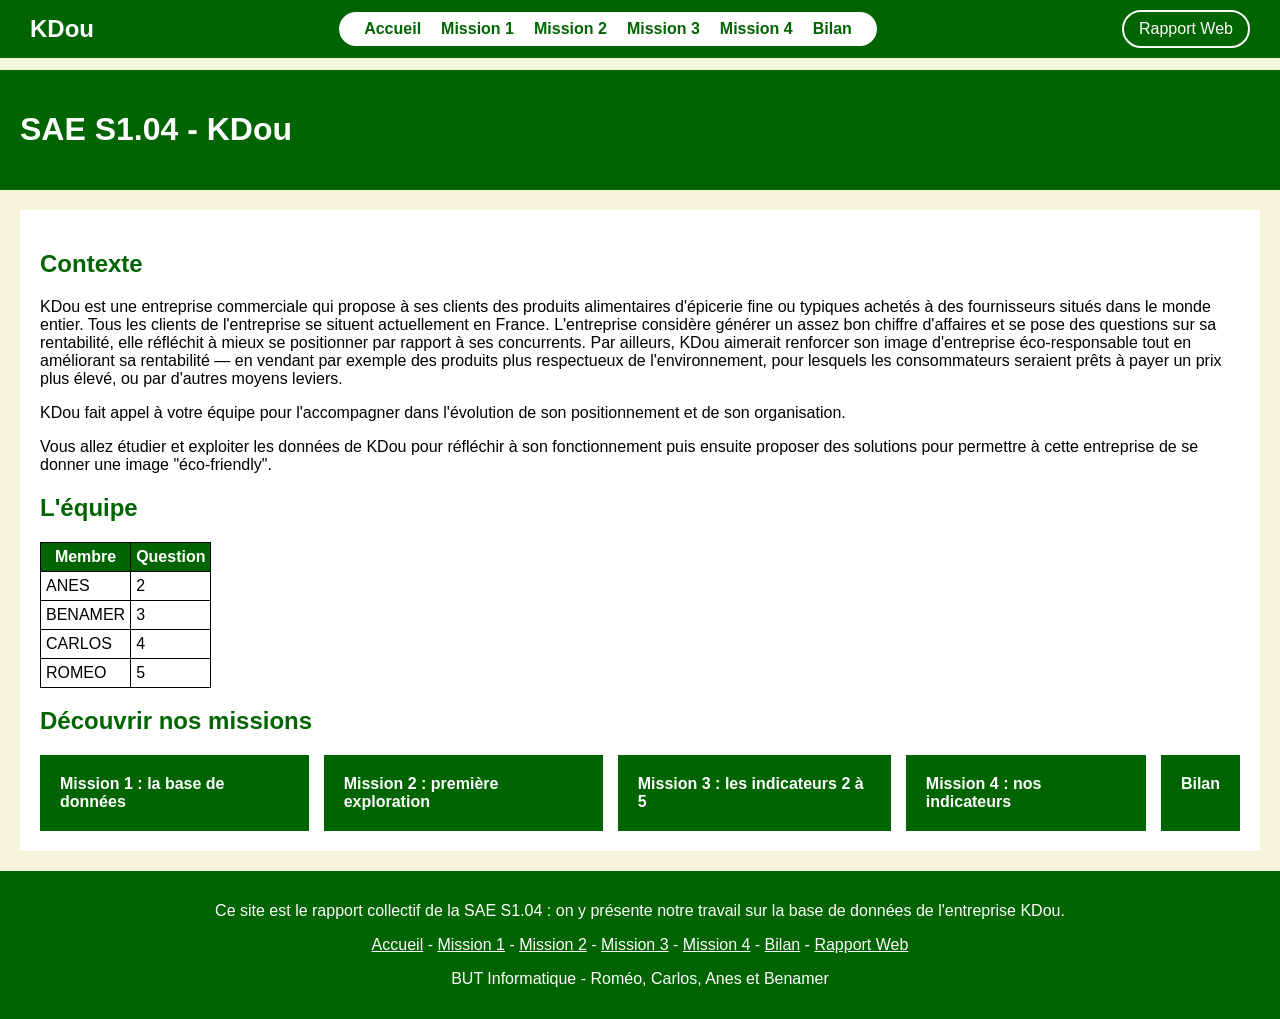
<file: index.html>
<!DOCTYPE html>
<html lang="fr">
<head>
    <meta charset="UTF-8">
    <title>Accueil - KDou</title>
    <link rel="stylesheet" href="css/SAE.css">
</head>
<body>

<!-- a copier sur toutes les pages -->
<header>
    <h1>SAE S1.04 - KDou</h1>
</header>

<!-- a copier sur toutes les pages -->
<nav>
    <p class="logo">KDou</p>
    <ul>
        <li><a href="index.html">Accueil</a></li>
        <li><a href="base.html">Mission 1</a></li>
        <li><a href="exploration.html">Mission 2</a></li>
        <li><a href="indicateurs.html">Mission 3</a></li>
        <li><a href="personnels.html">Mission 4</a></li>
        <li><a href="conclusion.html">Bilan</a></li>
    </ul>
    <a class="bouton-rapport" href="rapport.html">Rapport Web</a>
</nav>

<!-- chacun change que cette partie -->
<main>
    <h2>Contexte</h2>
    <p>KDou est une entreprise commerciale qui propose à ses clients des produits alimentaires d'épicerie fine ou typiques achetés à des fournisseurs situés dans le monde entier. Tous les clients de l'entreprise se situent actuellement en France. L'entreprise considère générer un assez bon chiffre d'affaires et se pose des questions sur sa rentabilité, elle réfléchit à mieux se positionner par rapport à ses concurrents. Par ailleurs, KDou aimerait renforcer son image d'entreprise éco-responsable tout en améliorant sa rentabilité — en vendant par exemple des produits plus respectueux de l'environnement, pour lesquels les consommateurs seraient prêts à payer un prix plus élevé, ou par d'autres moyens leviers.</p>
    <p>KDou fait appel à votre équipe pour l'accompagner dans l'évolution de son positionnement et de son organisation.</p>
    <p>Vous allez étudier et exploiter les données de KDou pour réfléchir à son fonctionnement puis ensuite proposer des solutions pour permettre à cette entreprise de se donner une image "éco-friendly".</p>

    <h2>L'équipe</h2>
    <table>
        <tr>
            <th>Membre</th>
            <th>Question</th>
        </tr>
        <tr>
            <td>ANES</td>
            <td>2</td>
        </tr>
        <tr>
            <td>BENAMER</td>
            <td>3</td>
        </tr>
        <tr>
            <td>CARLOS</td>
            <td>4</td>
        </tr>
        <tr>
            <td>ROMEO</td>
            <td>5</td>
        </tr>
    </table>

    <h2>Découvrir nos missions</h2>
    <!-- chaque bloc est un lien vers une page -->
    <div class="parties">
        <a class="bloc" href="base.html">Mission 1 : la base de données</a>
        <a class="bloc" href="exploration.html">Mission 2 : première exploration</a>
        <a class="bloc" href="indicateurs.html">Mission 3 : les indicateurs 2 à 5</a>
        <a class="bloc" href="personnels.html">Mission 4 : nos indicateurs</a>
        <a class="bloc" href="conclusion.html">Bilan</a>
    </div>
</main>

<!-- a copier sur toutes les pages -->
<footer>
    <p>Ce site est le rapport collectif de la SAE S1.04 : on y présente notre travail sur la base de données de l'entreprise KDou.</p>
    <p>
        <a href="index.html">Accueil</a> -
        <a href="base.html">Mission 1</a> -
        <a href="exploration.html">Mission 2</a> -
        <a href="indicateurs.html">Mission 3</a> -
        <a href="personnels.html">Mission 4</a> -
        <a href="conclusion.html">Bilan</a> -
        <a href="rapport.html">Rapport Web</a>
    </p>
    <p>BUT Informatique - Roméo, Carlos, Anes et Benamer</p>
</footer>

</body>
</html>
</file>
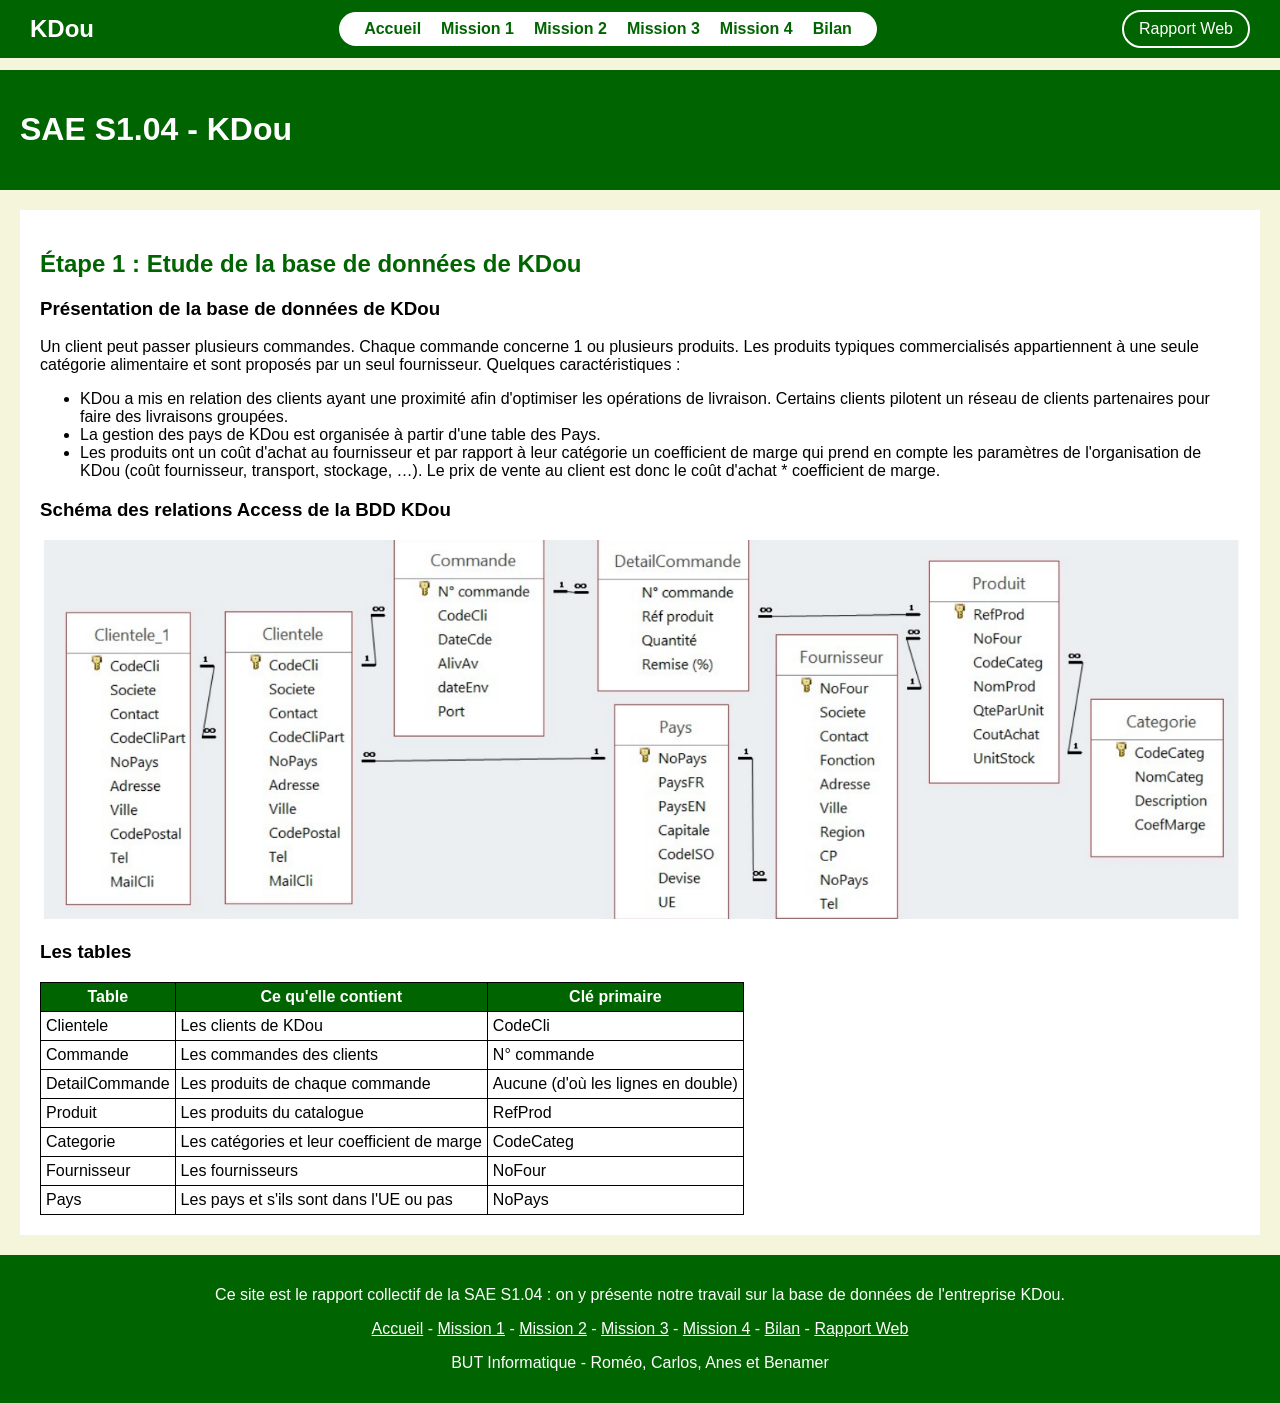
<file: base.html>
<!DOCTYPE html>
<html lang="fr">
<head>
    <meta charset="UTF-8">
    <title>La base - KDou</title>
    <link rel="stylesheet" href="css/SAE.css">
</head>
<body>

<!-- a copier sur toutes les pages -->
<header>
    <h1>SAE S1.04 - KDou</h1>
</header>

<!-- a copier sur toutes les pages -->

<nav>
    <p class="logo">KDou</p>
    <ul>
        <li><a href="index.html">Accueil</a></li>
        <li><a href="base.html">Mission 1</a></li>
        <li><a href="exploration.html">Mission 2</a></li>
        <li><a href="indicateurs.html">Mission 3</a></li>
        <li><a href="personnels.html">Mission 4</a></li>
        <li><a href="conclusion.html">Bilan</a></li>
    </ul>
    <a class="bouton-rapport" href="rapport.html">Rapport Web</a>
</nav>

<!-- chacun change que cette partie -->
<main>
    <h2>Étape 1 : Etude de la base de données de KDou</h2>

    <h3>Présentation de la base de données de KDou</h3>
    <p>Un client peut passer plusieurs commandes. Chaque commande concerne 1 ou plusieurs produits. Les produits typiques commercialisés appartiennent à une seule catégorie alimentaire et sont proposés par un seul fournisseur. Quelques caractéristiques :</p>
    <ul>
        <li>KDou a mis en relation des clients ayant une proximité afin d'optimiser les opérations de livraison. Certains clients pilotent un réseau de clients partenaires pour faire des livraisons groupées.</li>
        <li>La gestion des pays de KDou est organisée à partir d'une table des Pays.</li>
        <li>Les produits ont un coût d'achat au fournisseur et par rapport à leur catégorie un coefficient de marge qui prend en compte les paramètres de l'organisation de KDou (coût fournisseur, transport, stockage, …). Le prix de vente au client est donc le coût d'achat * coefficient de marge.</li>
    </ul>

    <h3>Schéma des relations Access de la BDD KDou</h3>
    <img src="images/schema.png" alt="Schéma des relations Access de la BDD KDou">

    <h3>Les tables</h3>
    <table>
        <tr>
            <th>Table</th>
            <th>Ce qu'elle contient</th>
            <th>Clé primaire</th>
        </tr>
        <tr>
            <td>Clientele</td>
            <td>Les clients de KDou</td>
            <td>CodeCli</td>
        </tr>
        <tr>
            <td>Commande</td>
            <td>Les commandes des clients</td>
            <td>N° commande</td>
        </tr>
        <tr>
            <td>DetailCommande</td>
            <td>Les produits de chaque commande</td>
            <td>Aucune (d'où les lignes en double)</td>
        </tr>
        <tr>
            <td>Produit</td>
            <td>Les produits du catalogue</td>
            <td>RefProd</td>
        </tr>
        <tr>
            <td>Categorie</td>
            <td>Les catégories et leur coefficient de marge</td>
            <td>CodeCateg</td>
        </tr>
        <tr>
            <td>Fournisseur</td>
            <td>Les fournisseurs</td>
            <td>NoFour</td>
        </tr>
        <tr>
            <td>Pays</td>
            <td>Les pays et s'ils sont dans l'UE ou pas</td>
            <td>NoPays</td>
        </tr>
    </table>
</main>

<!-- a copier sur toutes les pages -->
<!-- a copier sur toutes les pages -->
<footer>
    <p>Ce site est le rapport collectif de la SAE S1.04 : on y présente notre travail sur la base de données de l'entreprise KDou.</p>
    <p>
        <a href="index.html">Accueil</a> -
        <a href="base.html">Mission 1</a> -
        <a href="exploration.html">Mission 2</a> -
        <a href="indicateurs.html">Mission 3</a> -
        <a href="personnels.html">Mission 4</a> -
        <a href="conclusion.html">Bilan</a> -
        <a href="rapport.html">Rapport Web</a>
    </p>
    <p>BUT Informatique - Roméo, Carlos, Anes et Benamer</p>
</footer>

</body>
</html>
</file>
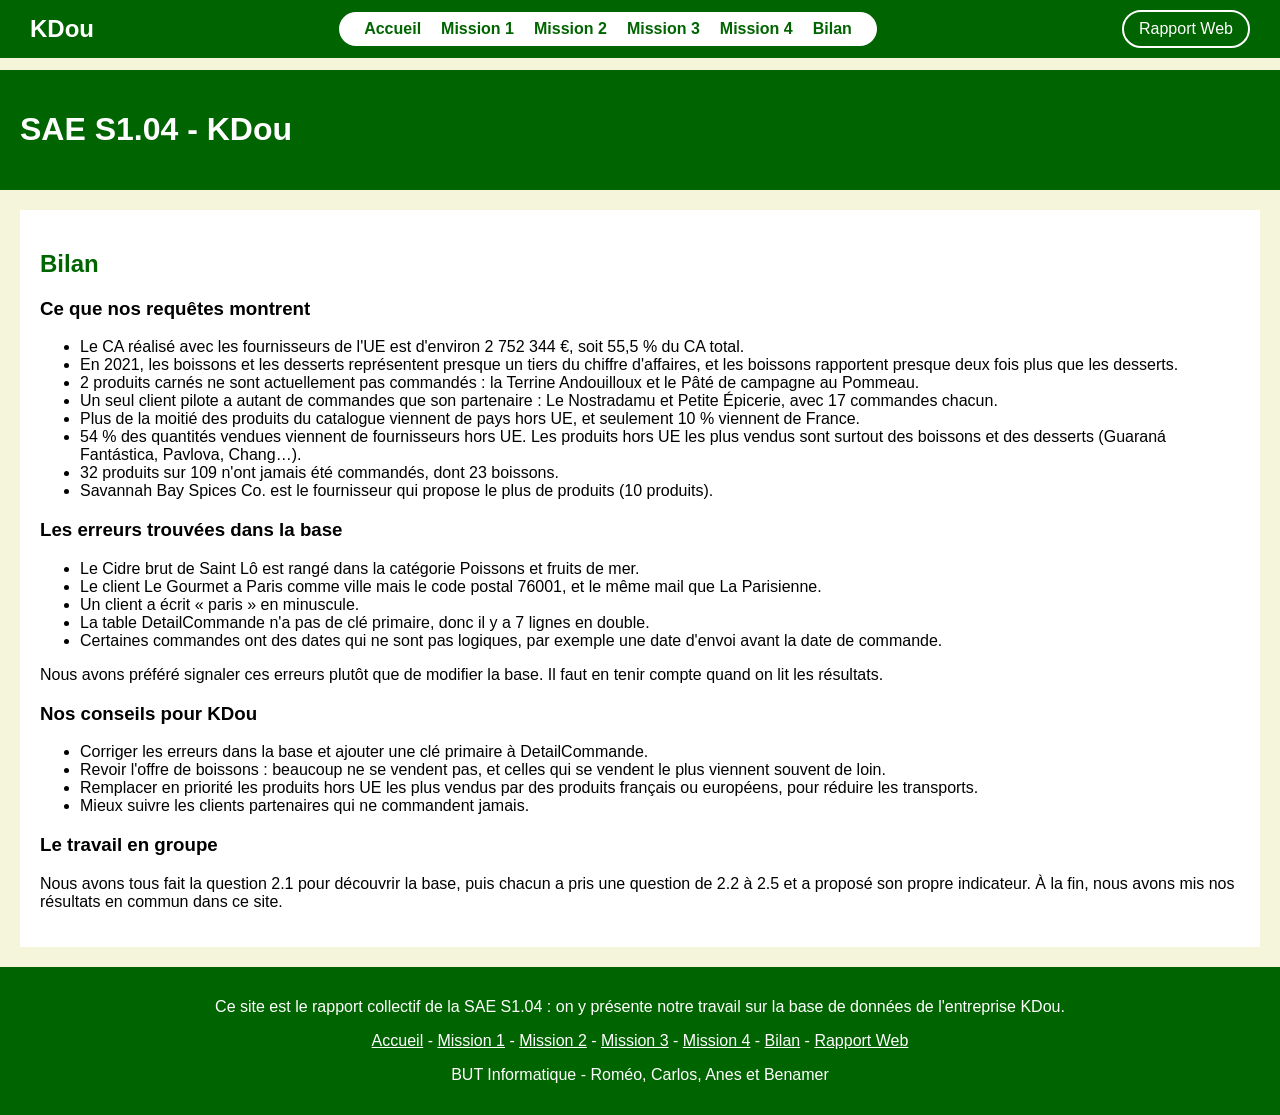
<file: conclusion.html>
<!DOCTYPE html>
<html lang="fr">
<head>
    <meta charset="UTF-8">
    <title>Bilan - KDou</title>
    <link rel="stylesheet" href="css/SAE.css">
</head>
<body>

<!-- a copier sur toutes les pages -->
<header>
    <h1>SAE S1.04 - KDou</h1>
</header>

<!-- a copier sur toutes les pages -->
<nav>
    <p class="logo">KDou</p>
    <ul>
        <li><a href="index.html">Accueil</a></li>
        <li><a href="base.html">Mission 1</a></li>
        <li><a href="exploration.html">Mission 2</a></li>
        <li><a href="indicateurs.html">Mission 3</a></li>
        <li><a href="personnels.html">Mission 4</a></li>
        <li><a href="conclusion.html">Bilan</a></li>
    </ul>
    <a class="bouton-rapport" href="rapport.html">Rapport Web</a>
</nav>

<!-- chacun change que cette partie -->
<main>
    <h2>Bilan</h2>

    <h3>Ce que nos requêtes montrent</h3>
    <ul>
        <li>Le CA réalisé avec les fournisseurs de l'UE est d'environ 2 752 344 €, soit 55,5 % du CA total.</li>
        <li>En 2021, les boissons et les desserts représentent presque un tiers du chiffre d'affaires, et les boissons rapportent presque deux fois plus que les desserts.</li>
        <li>2 produits carnés ne sont actuellement pas commandés : la Terrine Andouilloux et le Pâté de campagne au Pommeau.</li>
        <li>Un seul client pilote a autant de commandes que son partenaire : Le Nostradamu et Petite Épicerie, avec 17 commandes chacun.</li>
        <li>Plus de la moitié des produits du catalogue viennent de pays hors UE, et seulement 10 % viennent de France.</li>
        <li>54 % des quantités vendues viennent de fournisseurs hors UE. Les produits hors UE les plus vendus sont surtout des boissons et des desserts (Guaraná Fantástica, Pavlova, Chang…).</li>
        <li>32 produits sur 109 n'ont jamais été commandés, dont 23 boissons.</li>
        <li>Savannah Bay Spices Co. est le fournisseur qui propose le plus de produits (10 produits).</li>
    </ul>

    <h3>Les erreurs trouvées dans la base</h3>
    <ul>
        <li>Le Cidre brut de Saint Lô est rangé dans la catégorie Poissons et fruits de mer.</li>
        <li>Le client Le Gourmet a Paris comme ville mais le code postal 76001, et le même mail que La Parisienne.</li>
        <li>Un client a écrit « paris » en minuscule.</li>
        <li>La table DetailCommande n'a pas de clé primaire, donc il y a 7 lignes en double.</li>
        <li>Certaines commandes ont des dates qui ne sont pas logiques, par exemple une date d'envoi avant la date de commande.</li>
    </ul>
    <p>Nous avons préféré signaler ces erreurs plutôt que de modifier la base. Il faut en tenir compte quand on lit les résultats.</p>

    <h3>Nos conseils pour KDou</h3>
    <ul>
        <li>Corriger les erreurs dans la base et ajouter une clé primaire à DetailCommande.</li>
        <li>Revoir l'offre de boissons : beaucoup ne se vendent pas, et celles qui se vendent le plus viennent souvent de loin.</li>
        <li>Remplacer en priorité les produits hors UE les plus vendus par des produits français ou européens, pour réduire les transports.</li>
        <li>Mieux suivre les clients partenaires qui ne commandent jamais.</li>
    </ul>

    <h3>Le travail en groupe</h3>
    <p>Nous avons tous fait la question 2.1 pour découvrir la base, puis chacun a pris une question de 2.2 à 2.5 et a proposé son propre indicateur. À la fin, nous avons mis nos résultats en commun dans ce site.</p>
</main>

<!-- a copier sur toutes les pages -->
<footer>
    <p>Ce site est le rapport collectif de la SAE S1.04 : on y présente notre travail sur la base de données de l'entreprise KDou.</p>
    <p>
        <a href="index.html">Accueil</a> -
        <a href="base.html">Mission 1</a> -
        <a href="exploration.html">Mission 2</a> -
        <a href="indicateurs.html">Mission 3</a> -
        <a href="personnels.html">Mission 4</a> -
        <a href="conclusion.html">Bilan</a> -
        <a href="rapport.html">Rapport Web</a>
    </p>
    <p>BUT Informatique - Roméo, Carlos, Anes et Benamer</p>
</footer>

</body>
</html>
</file>
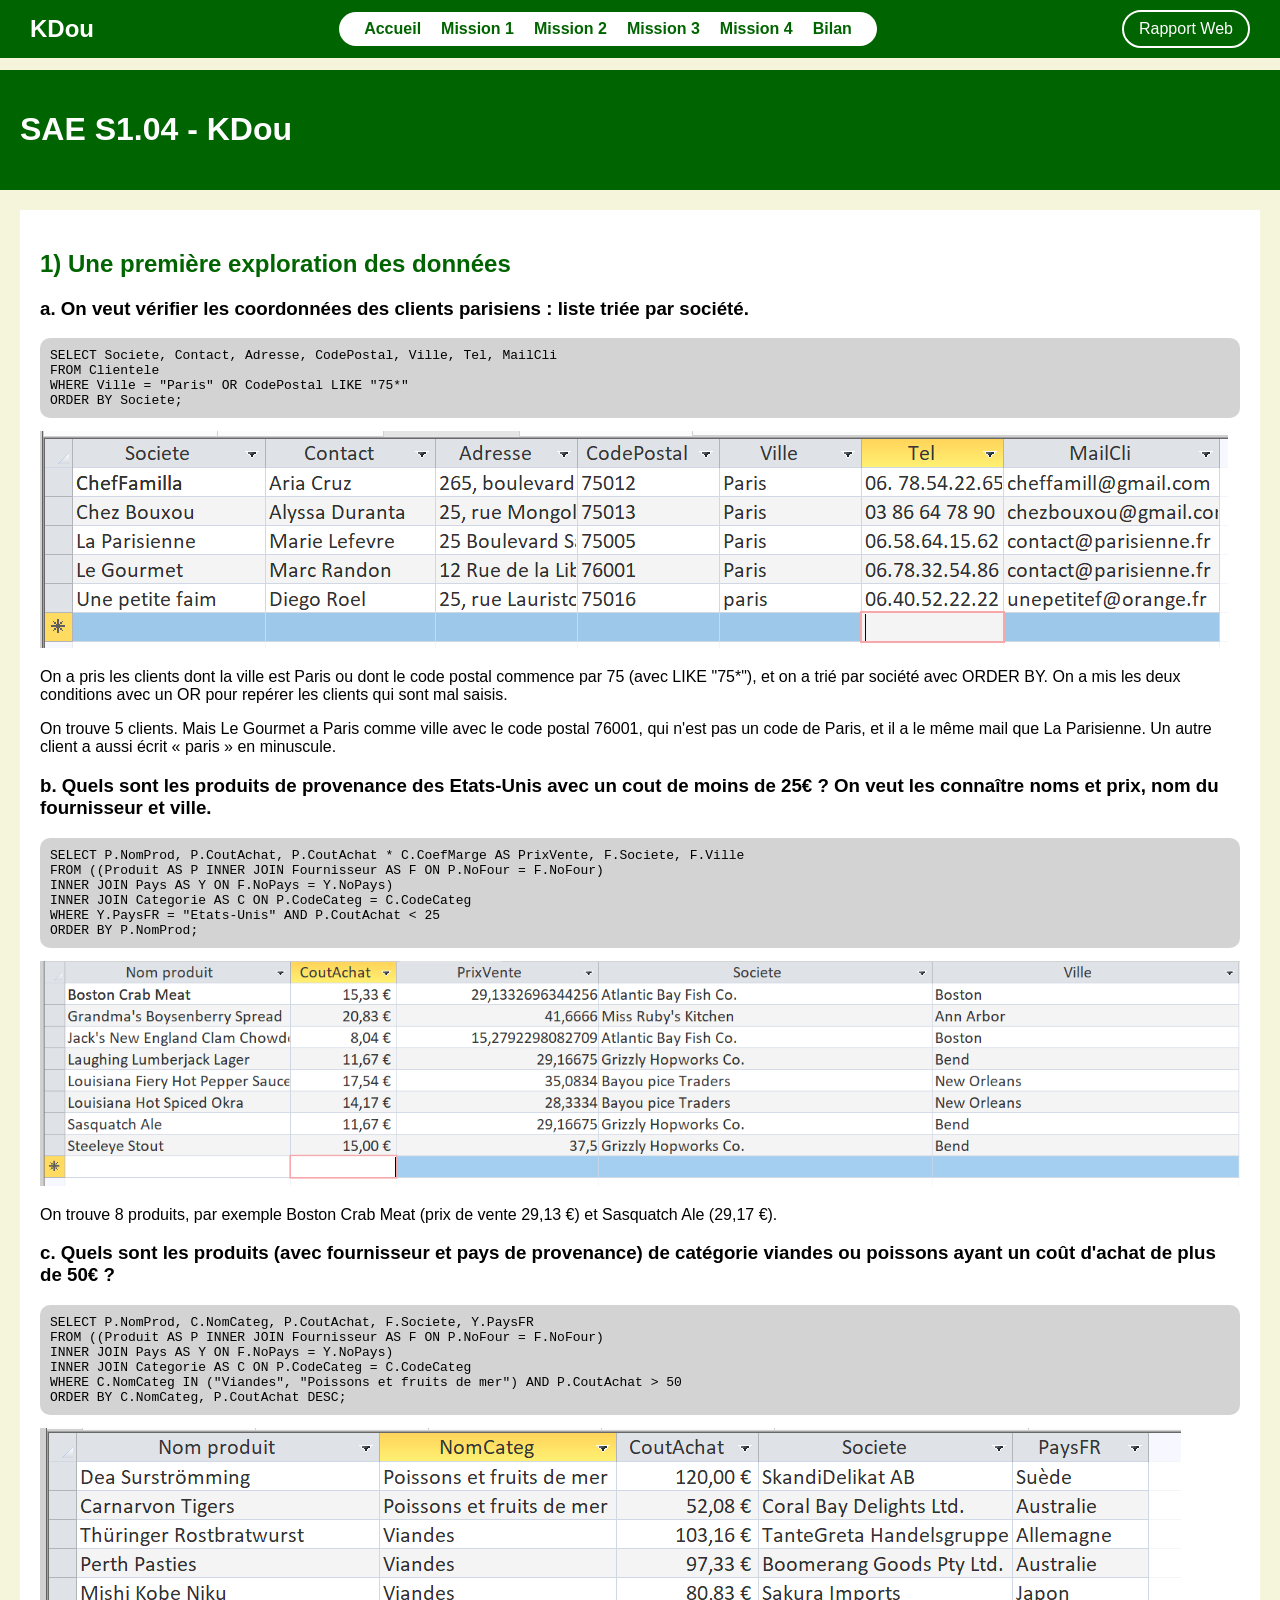
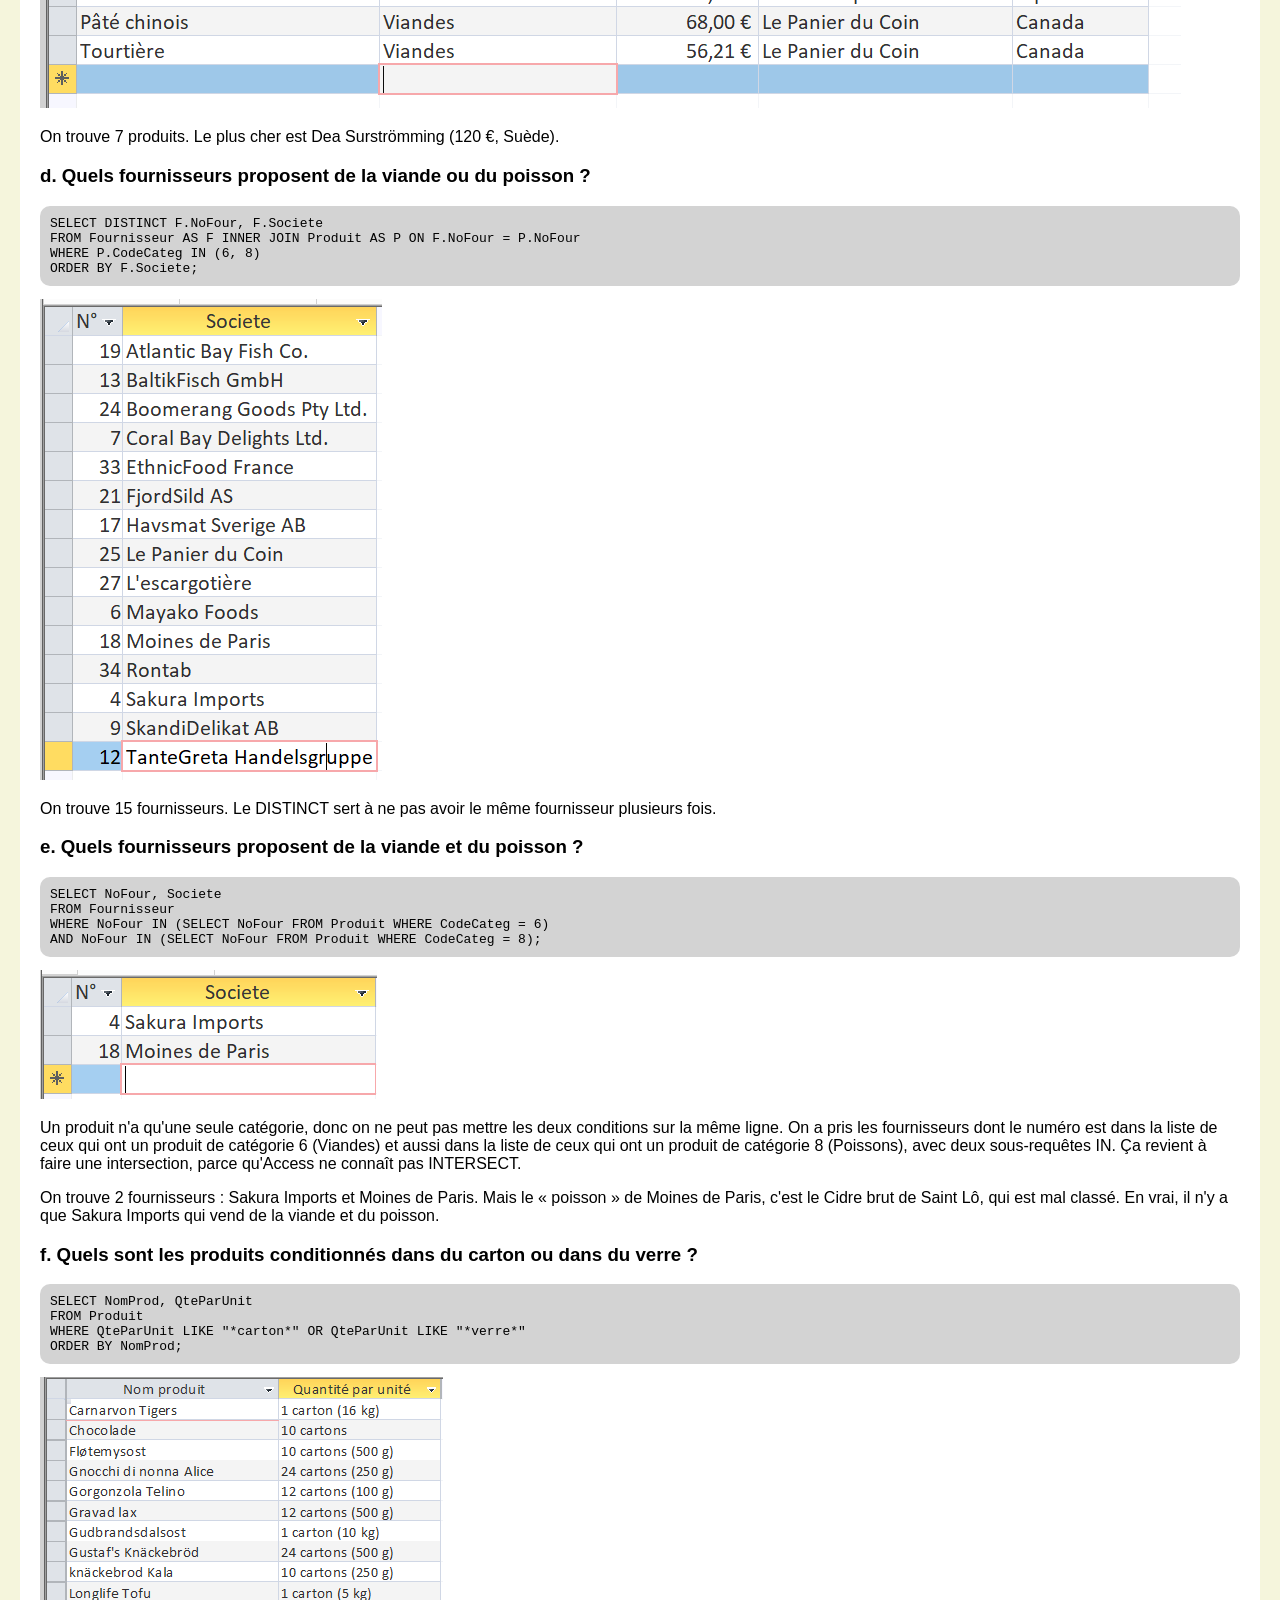
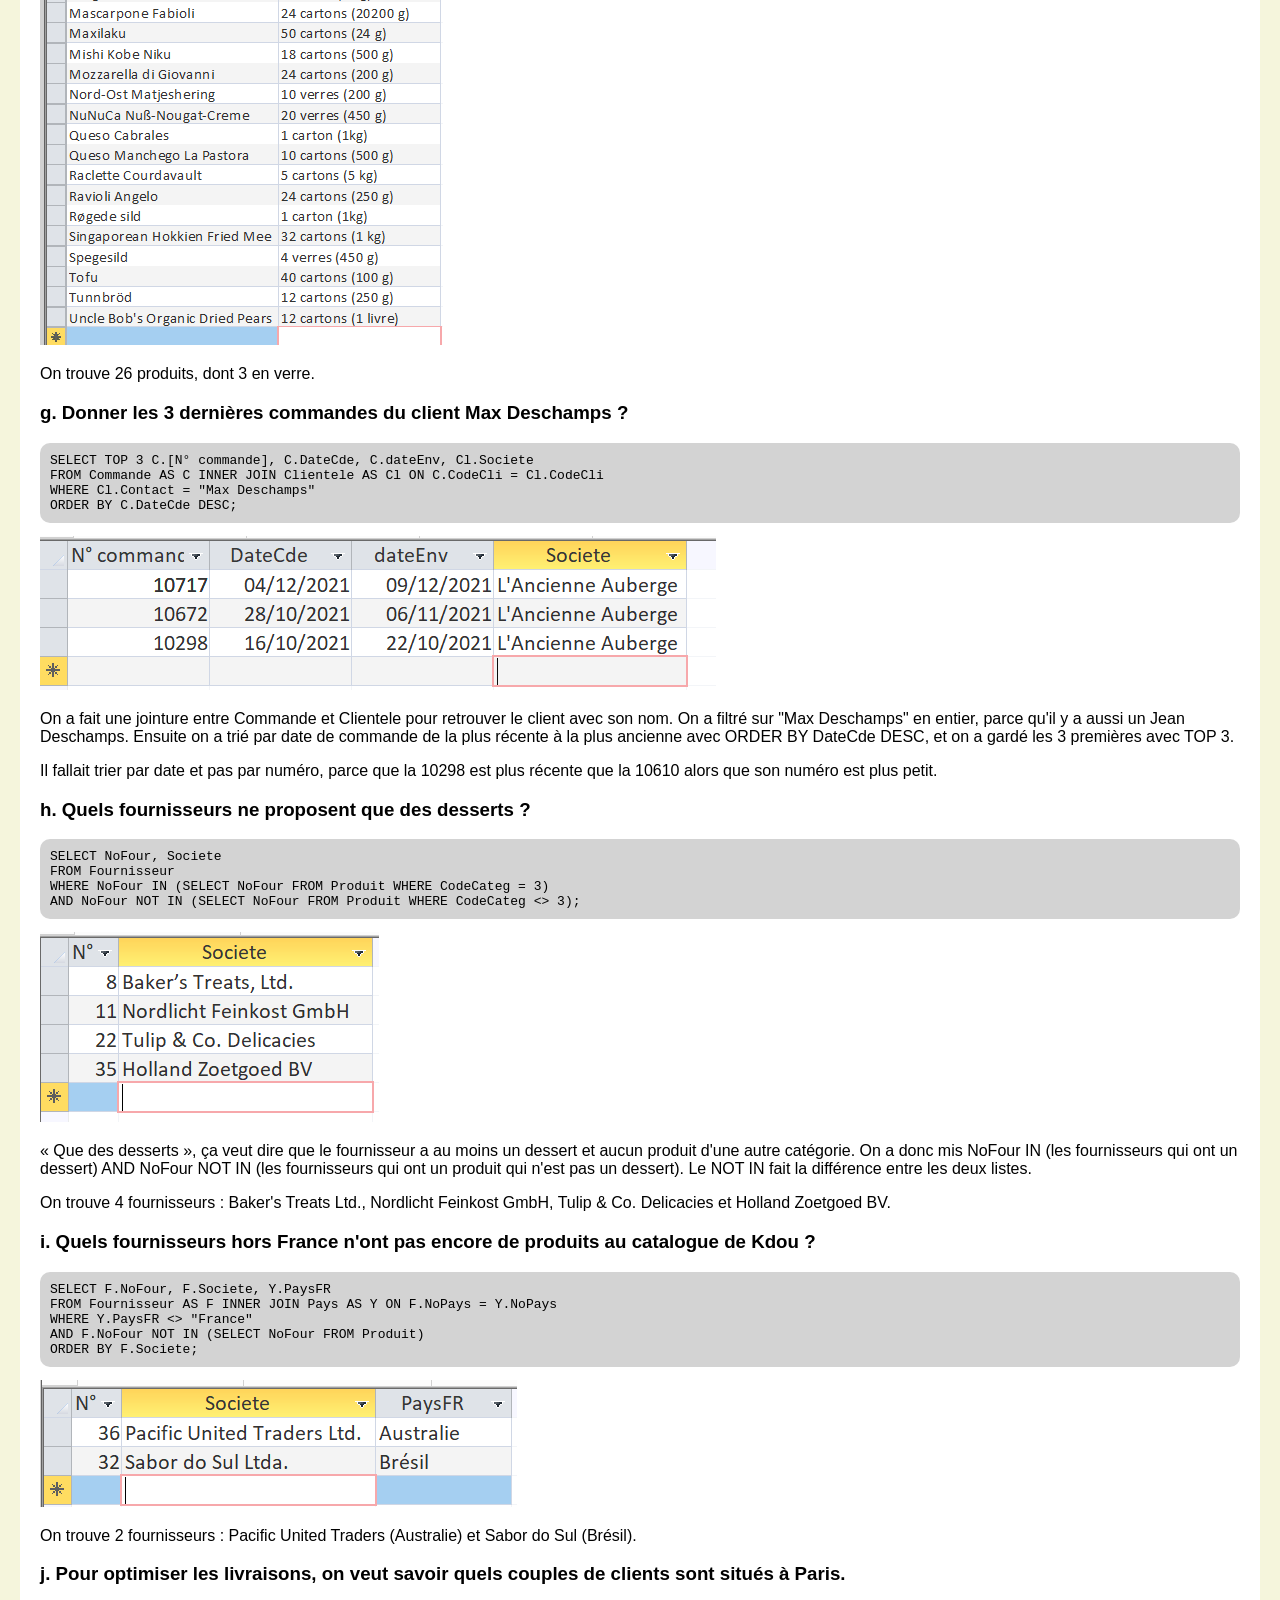
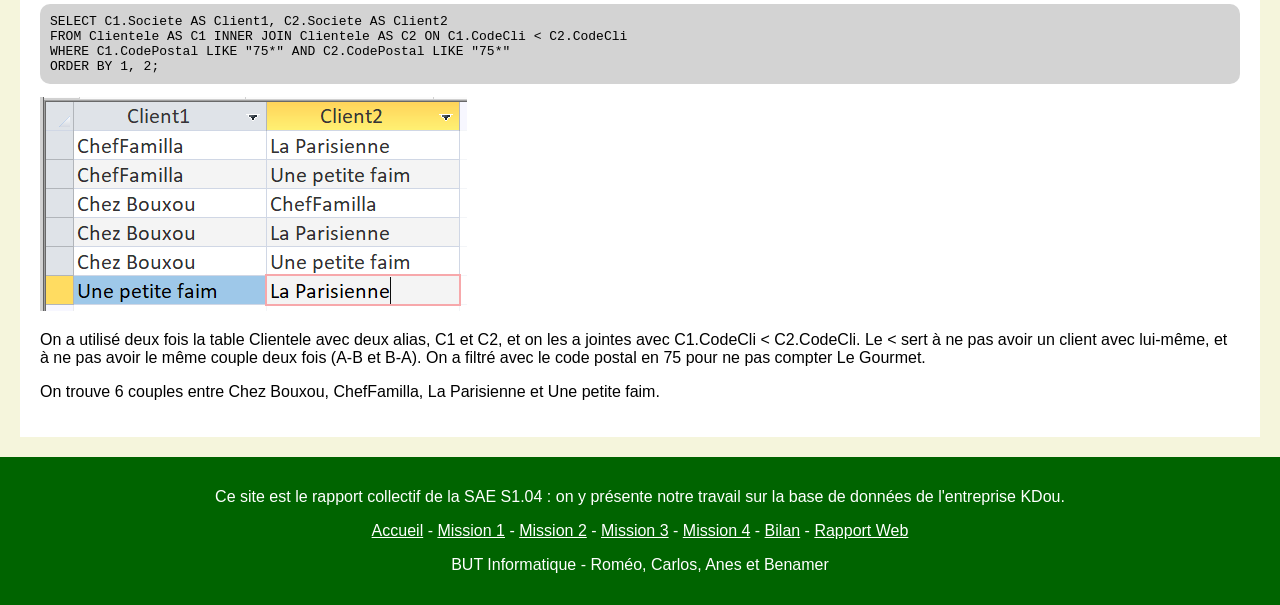
<file: exploration.html>
<!DOCTYPE html>
<html lang="fr">
<head>
    <meta charset="UTF-8">
    <title>Exploration - KDou</title>
    <link rel="stylesheet" href="css/SAE.css">
</head>
<body>

<!-- a copier sur toutes les pages -->
<header>
    <h1>SAE S1.04 - KDou</h1>
</header>

<!-- a copier sur toutes les pages -->

<nav>
    <p class="logo">KDou</p>
    <ul>
        <li><a href="index.html">Accueil</a></li>
        <li><a href="base.html">Mission 1</a></li>
        <li><a href="exploration.html">Mission 2</a></li>
        <li><a href="indicateurs.html">Mission 3</a></li>
        <li><a href="personnels.html">Mission 4</a></li>
        <li><a href="conclusion.html">Bilan</a></li>
    </ul>
    <a class="bouton-rapport" href="rapport.html">Rapport Web</a>
</nav>

<!-- chacun change que cette partie -->
<main>
    <h2>1) Une première exploration des données</h2>

    <h3>a. On veut vérifier les coordonnées des clients parisiens : liste triée par société.</h3>
    <pre>
SELECT Societe, Contact, Adresse, CodePostal, Ville, Tel, MailCli
FROM Clientele
WHERE Ville = "Paris" OR CodePostal LIKE "75*"
ORDER BY Societe;
</pre>
    <img src="images/sae/1.a%20resultat.png" alt="Résultat de la requête 2.1 a">
    <p>On a pris les clients dont la ville est Paris ou dont le code postal commence par 75 (avec LIKE "75*"), et on a trié par société avec ORDER BY. On a mis les deux conditions avec un OR pour repérer les clients qui sont mal saisis.</p>
    <p>On trouve 5 clients. Mais Le Gourmet a Paris comme ville avec le code postal 76001, qui n'est pas un code de Paris, et il a le même mail que La Parisienne. Un autre client a aussi écrit « paris » en minuscule.</p>

    <h3>b. Quels sont les produits de provenance des Etats-Unis avec un cout de moins de 25€ ? On veut les connaître noms et prix, nom du fournisseur et ville.</h3>
    <pre>
SELECT P.NomProd, P.CoutAchat, P.CoutAchat * C.CoefMarge AS PrixVente, F.Societe, F.Ville
FROM ((Produit AS P INNER JOIN Fournisseur AS F ON P.NoFour = F.NoFour)
INNER JOIN Pays AS Y ON F.NoPays = Y.NoPays)
INNER JOIN Categorie AS C ON P.CodeCateg = C.CodeCateg
WHERE Y.PaysFR = "Etats-Unis" AND P.CoutAchat &lt; 25
ORDER BY P.NomProd;
</pre>
    <img src="images/sae/1.b%20resultat.png" alt="Résultat de la requête 2.1 b">
    <p>On trouve 8 produits, par exemple Boston Crab Meat (prix de vente 29,13 €) et Sasquatch Ale (29,17 €).</p>

    <h3>c. Quels sont les produits (avec fournisseur et pays de provenance) de catégorie viandes ou poissons ayant un coût d'achat de plus de 50€ ?</h3>
    <pre>
SELECT P.NomProd, C.NomCateg, P.CoutAchat, F.Societe, Y.PaysFR
FROM ((Produit AS P INNER JOIN Fournisseur AS F ON P.NoFour = F.NoFour)
INNER JOIN Pays AS Y ON F.NoPays = Y.NoPays)
INNER JOIN Categorie AS C ON P.CodeCateg = C.CodeCateg
WHERE C.NomCateg IN ("Viandes", "Poissons et fruits de mer") AND P.CoutAchat &gt; 50
ORDER BY C.NomCateg, P.CoutAchat DESC;
</pre>
    <img src="images/sae/1.c%20resultat.png" alt="Résultat de la requête 2.1 c">
    <p>On trouve 7 produits. Le plus cher est Dea Surströmming (120 €, Suède).</p>

    <h3>d. Quels fournisseurs proposent de la viande ou du poisson ?</h3>
    <pre>
SELECT DISTINCT F.NoFour, F.Societe
FROM Fournisseur AS F INNER JOIN Produit AS P ON F.NoFour = P.NoFour
WHERE P.CodeCateg IN (6, 8)
ORDER BY F.Societe;
</pre>
    <img src="images/sae/1.d%20resultat.png" alt="Résultat de la requête 2.1 d">
    <p>On trouve 15 fournisseurs. Le DISTINCT sert à ne pas avoir le même fournisseur plusieurs fois.</p>

    <h3>e. Quels fournisseurs proposent de la viande et du poisson ?</h3>
    <pre>
SELECT NoFour, Societe
FROM Fournisseur
WHERE NoFour IN (SELECT NoFour FROM Produit WHERE CodeCateg = 6)
AND NoFour IN (SELECT NoFour FROM Produit WHERE CodeCateg = 8);
</pre>
    <img src="images/sae/1.e%20resultat.png" alt="Résultat de la requête 2.1 e">
    <p>Un produit n'a qu'une seule catégorie, donc on ne peut pas mettre les deux conditions sur la même ligne. On a pris les fournisseurs dont le numéro est dans la liste de ceux qui ont un produit de catégorie 6 (Viandes) et aussi dans la liste de ceux qui ont un produit de catégorie 8 (Poissons), avec deux sous-requêtes IN. Ça revient à faire une intersection, parce qu'Access ne connaît pas INTERSECT.</p>
    <p>On trouve 2 fournisseurs : Sakura Imports et Moines de Paris. Mais le « poisson » de Moines de Paris, c'est le Cidre brut de Saint Lô, qui est mal classé. En vrai, il n'y a que Sakura Imports qui vend de la viande et du poisson.</p>

    <h3>f. Quels sont les produits conditionnés dans du carton ou dans du verre ?</h3>
    <pre>
SELECT NomProd, QteParUnit
FROM Produit
WHERE QteParUnit LIKE "*carton*" OR QteParUnit LIKE "*verre*"
ORDER BY NomProd;
</pre>
    <img src="images/sae/1.f%20resultat.png" alt="Résultat de la requête 2.1 f">
    <p>On trouve 26 produits, dont 3 en verre.</p>

    <h3>g. Donner les 3 dernières commandes du client Max Deschamps ?</h3>
    <pre>
SELECT TOP 3 C.[N° commande], C.DateCde, C.dateEnv, Cl.Societe
FROM Commande AS C INNER JOIN Clientele AS Cl ON C.CodeCli = Cl.CodeCli
WHERE Cl.Contact = "Max Deschamps"
ORDER BY C.DateCde DESC;
</pre>
    <img src="images/sae/1.g%20resultat.png" alt="Résultat de la requête 2.1 g">
    <p>On a fait une jointure entre Commande et Clientele pour retrouver le client avec son nom. On a filtré sur "Max Deschamps" en entier, parce qu'il y a aussi un Jean Deschamps. Ensuite on a trié par date de commande de la plus récente à la plus ancienne avec ORDER BY DateCde DESC, et on a gardé les 3 premières avec TOP 3.</p>
    <p>Il fallait trier par date et pas par numéro, parce que la 10298 est plus récente que la 10610 alors que son numéro est plus petit.</p>

    <h3>h. Quels fournisseurs ne proposent que des desserts ?</h3>
    <pre>
SELECT NoFour, Societe
FROM Fournisseur
WHERE NoFour IN (SELECT NoFour FROM Produit WHERE CodeCateg = 3)
AND NoFour NOT IN (SELECT NoFour FROM Produit WHERE CodeCateg &lt;&gt; 3);
</pre>
    <img src="images/sae/1.h%20resultat.png" alt="Résultat de la requête 2.1 h">
    <p>« Que des desserts », ça veut dire que le fournisseur a au moins un dessert et aucun produit d'une autre catégorie. On a donc mis NoFour IN (les fournisseurs qui ont un dessert) AND NoFour NOT IN (les fournisseurs qui ont un produit qui n'est pas un dessert). Le NOT IN fait la différence entre les deux listes.</p>
    <p>On trouve 4 fournisseurs : Baker's Treats Ltd., Nordlicht Feinkost GmbH, Tulip &amp; Co. Delicacies et Holland Zoetgoed BV.</p>

    <h3>i. Quels fournisseurs hors France n'ont pas encore de produits au catalogue de Kdou ?</h3>
    <pre>
SELECT F.NoFour, F.Societe, Y.PaysFR
FROM Fournisseur AS F INNER JOIN Pays AS Y ON F.NoPays = Y.NoPays
WHERE Y.PaysFR &lt;&gt; "France"
AND F.NoFour NOT IN (SELECT NoFour FROM Produit)
ORDER BY F.Societe;
</pre>
    <img src="images/sae/1.i%20resultat.png" alt="Résultat de la requête 2.1 i">
    <p>On trouve 2 fournisseurs : Pacific United Traders (Australie) et Sabor do Sul (Brésil).</p>

    <h3>j. Pour optimiser les livraisons, on veut savoir quels couples de clients sont situés à Paris.</h3>
    <pre>
SELECT C1.Societe AS Client1, C2.Societe AS Client2
FROM Clientele AS C1 INNER JOIN Clientele AS C2 ON C1.CodeCli &lt; C2.CodeCli
WHERE C1.CodePostal LIKE "75*" AND C2.CodePostal LIKE "75*"
ORDER BY 1, 2;
</pre>
    <img src="images/sae/1.j%20resultat.png" alt="Résultat de la requête 2.1 j">
    <p>On a utilisé deux fois la table Clientele avec deux alias, C1 et C2, et on les a jointes avec C1.CodeCli &lt; C2.CodeCli. Le &lt; sert à ne pas avoir un client avec lui-même, et à ne pas avoir le même couple deux fois (A-B et B-A). On a filtré avec le code postal en 75 pour ne pas compter Le Gourmet.</p>
    <p>On trouve 6 couples entre Chez Bouxou, ChefFamilla, La Parisienne et Une petite faim.</p>
</main>

<!-- a copier sur toutes les pages -->
<!-- a copier sur toutes les pages -->
<footer>
    <p>Ce site est le rapport collectif de la SAE S1.04 : on y présente notre travail sur la base de données de l'entreprise KDou.</p>
    <p>
        <a href="index.html">Accueil</a> -
        <a href="base.html">Mission 1</a> -
        <a href="exploration.html">Mission 2</a> -
        <a href="indicateurs.html">Mission 3</a> -
        <a href="personnels.html">Mission 4</a> -
        <a href="conclusion.html">Bilan</a> -
        <a href="rapport.html">Rapport Web</a>
    </p>
    <p>BUT Informatique - Roméo, Carlos, Anes et Benamer</p>
</footer>

</body>
</html>
</file>
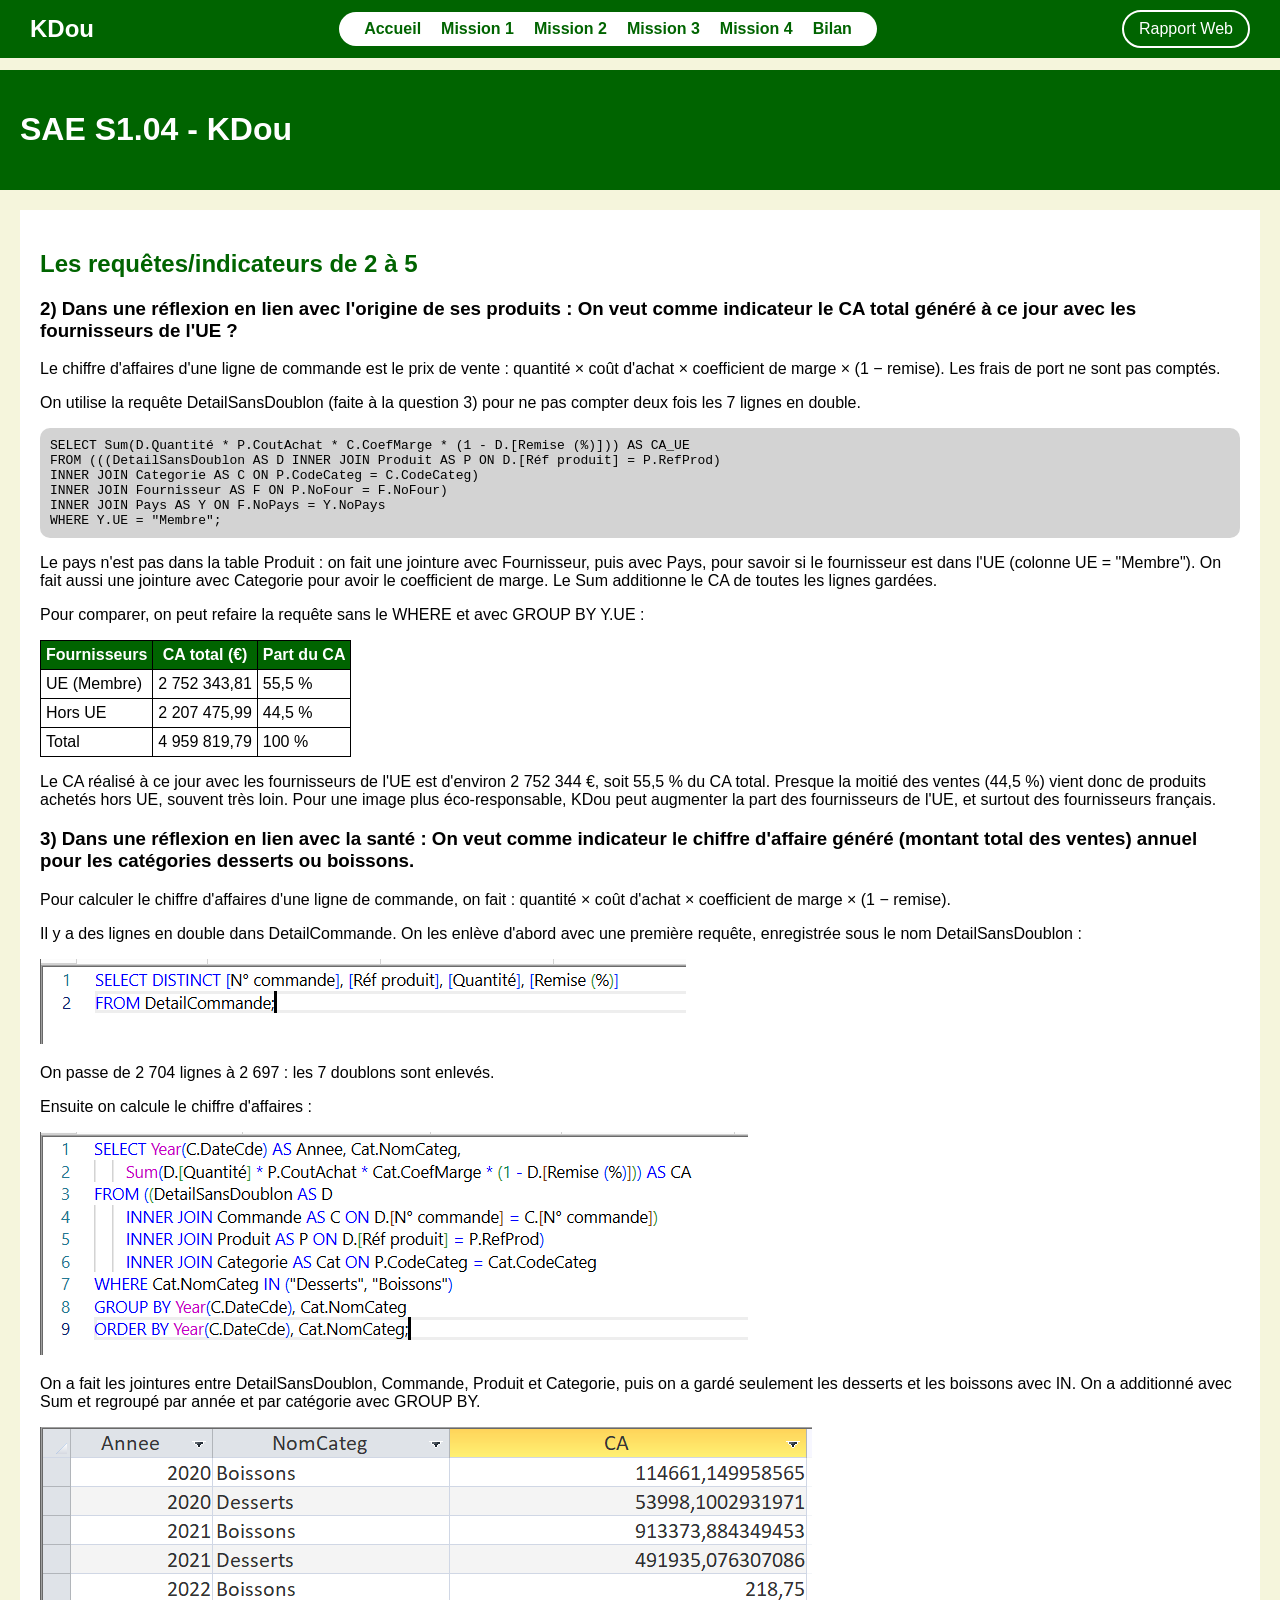
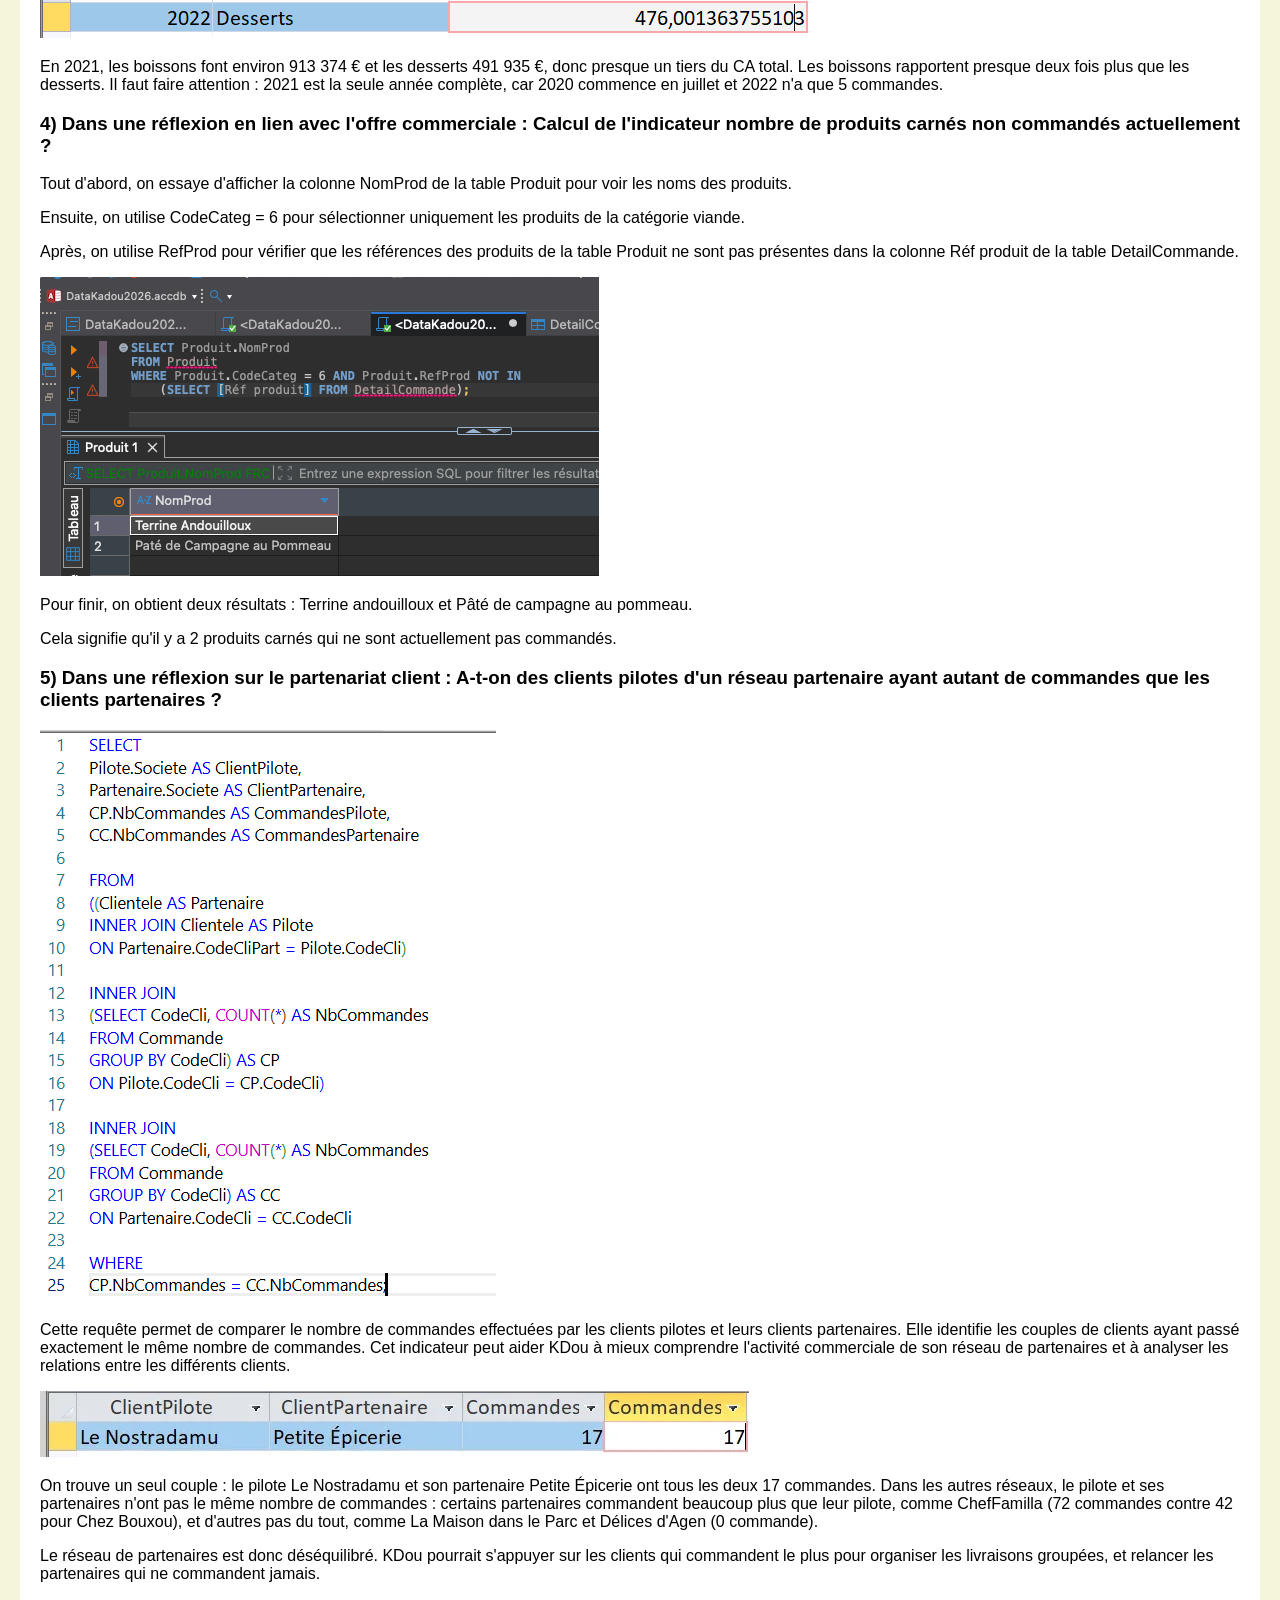
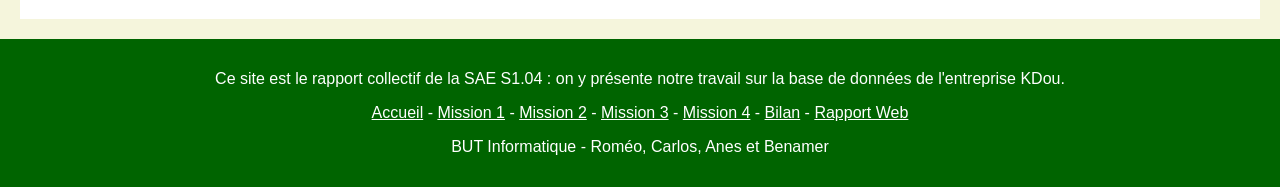
<file: indicateurs.html>
<!DOCTYPE html>
<html lang="fr">
<head>
    <meta charset="UTF-8">
    <title>Mission 3 - KDou</title>
    <link rel="stylesheet" href="css/SAE.css">
</head>
<body>

<!-- a copier sur toutes les pages -->
<header>
    <h1>SAE S1.04 - KDou</h1>
</header>

<!-- a copier sur toutes les pages -->
<nav>
    <p class="logo">KDou</p>
    <ul>
        <li><a href="index.html">Accueil</a></li>
        <li><a href="base.html">Mission 1</a></li>
        <li><a href="exploration.html">Mission 2</a></li>
        <li><a href="indicateurs.html">Mission 3</a></li>
        <li><a href="personnels.html">Mission 4</a></li>
        <li><a href="conclusion.html">Bilan</a></li>
    </ul>
    <a class="bouton-rapport" href="rapport.html">Rapport Web</a>
</nav>

<!-- chacun change que cette partie -->
<main>
    <h2>Les requêtes/indicateurs de 2 à 5</h2>

    <!-- question 2 : Anes -->
    <h3>2) Dans une réflexion en lien avec l'origine de ses produits : On veut comme indicateur le CA total généré à ce jour avec les fournisseurs de l'UE ?</h3>
    <p>Le chiffre d'affaires d'une ligne de commande est le prix de vente : quantité × coût d'achat × coefficient de marge × (1 − remise). Les frais de port ne sont pas comptés.</p>
    <p>On utilise la requête DetailSansDoublon (faite à la question 3) pour ne pas compter deux fois les 7 lignes en double.</p>
    <pre>
SELECT Sum(D.Quantité * P.CoutAchat * C.CoefMarge * (1 - D.[Remise (%)])) AS CA_UE
FROM (((DetailSansDoublon AS D INNER JOIN Produit AS P ON D.[Réf produit] = P.RefProd)
INNER JOIN Categorie AS C ON P.CodeCateg = C.CodeCateg)
INNER JOIN Fournisseur AS F ON P.NoFour = F.NoFour)
INNER JOIN Pays AS Y ON F.NoPays = Y.NoPays
WHERE Y.UE = "Membre";
</pre>
    <p>Le pays n'est pas dans la table Produit : on fait une jointure avec Fournisseur, puis avec Pays, pour savoir si le fournisseur est dans l'UE (colonne UE = "Membre"). On fait aussi une jointure avec Categorie pour avoir le coefficient de marge. Le Sum additionne le CA de toutes les lignes gardées.</p>
    <p>Pour comparer, on peut refaire la requête sans le WHERE et avec GROUP BY Y.UE :</p>
    <table>
        <tr>
            <th>Fournisseurs</th>
            <th>CA total (€)</th>
            <th>Part du CA</th>
        </tr>
        <tr>
            <td>UE (Membre)</td>
            <td>2 752 343,81</td>
            <td>55,5 %</td>
        </tr>
        <tr>
            <td>Hors UE</td>
            <td>2 207 475,99</td>
            <td>44,5 %</td>
        </tr>
        <tr>
            <td>Total</td>
            <td>4 959 819,79</td>
            <td>100 %</td>
        </tr>
    </table>
    <p>Le CA réalisé à ce jour avec les fournisseurs de l'UE est d'environ 2 752 344 €, soit 55,5 % du CA total. Presque la moitié des ventes (44,5 %) vient donc de produits achetés hors UE, souvent très loin. Pour une image plus éco-responsable, KDou peut augmenter la part des fournisseurs de l'UE, et surtout des fournisseurs français.</p>

    <!-- question 3 : Benamer -->
    <h3>3) Dans une réflexion en lien avec la santé : On veut comme indicateur le chiffre d'affaire généré (montant total des ventes) annuel pour les catégories desserts ou boissons.</h3>
    <p>Pour calculer le chiffre d'affaires d'une ligne de commande, on fait : quantité × coût d'achat × coefficient de marge × (1 − remise).</p>
    <p>Il y a des lignes en double dans DetailCommande. On les enlève d'abord avec une première requête, enregistrée sous le nom DetailSansDoublon :</p>
    <img src="images/2.3%20DetailSansDoublon.png" alt="Requête DetailSansDoublon dans Access">
    <p>On passe de 2 704 lignes à 2 697 : les 7 doublons sont enlevés.</p>
    <p>Ensuite on calcule le chiffre d'affaires :</p>
    <img src="images/2.3%20requete.png" alt="Requête du calcul du CA desserts et boissons dans Access">
    <p>On a fait les jointures entre DetailSansDoublon, Commande, Produit et Categorie, puis on a gardé seulement les desserts et les boissons avec IN. On a additionné avec Sum et regroupé par année et par catégorie avec GROUP BY.</p>
    <img src="images/2.3%20resultat.png" alt="Résultat du CA annuel desserts et boissons">
    <p>En 2021, les boissons font environ 913 374 € et les desserts 491 935 €, donc presque un tiers du CA total. Les boissons rapportent presque deux fois plus que les desserts. Il faut faire attention : 2021 est la seule année complète, car 2020 commence en juillet et 2022 n'a que 5 commandes.</p>

    <!-- question 4 : Carlos -->
    <h3>4) Dans une réflexion en lien avec l'offre commerciale : Calcul de l'indicateur nombre de produits carnés non commandés actuellement ?</h3>
    <p>Tout d'abord, on essaye d'afficher la colonne NomProd de la table Produit pour voir les noms des produits.</p>
    <p>Ensuite, on utilise CodeCateg = 6 pour sélectionner uniquement les produits de la catégorie viande.</p>
    <p>Après, on utilise RefProd pour vérifier que les références des produits de la table Produit ne sont pas présentes dans la colonne Réf produit de la table DetailCommande.</p>
    <img src="images/carlos%20qst4.webp" alt="Requête et résultat de la question 4 : produits carnés non commandés">
    <p>Pour finir, on obtient deux résultats : Terrine andouilloux et Pâté de campagne au pommeau.</p>
    <p>Cela signifie qu'il y a 2 produits carnés qui ne sont actuellement pas commandés.</p>

    <!-- question 5 : Roméo -->
    <h3>5) Dans une réflexion sur le partenariat client : A-t-on des clients pilotes d'un réseau partenaire ayant autant de commandes que les clients partenaires ?</h3>
    <img src="images/roméo%20requete.png" alt="Requête de la question 5 dans Access">
    <p>Cette requête permet de comparer le nombre de commandes effectuées par les clients pilotes et leurs clients partenaires. Elle identifie les couples de clients ayant passé exactement le même nombre de commandes. Cet indicateur peut aider KDou à mieux comprendre l'activité commerciale de son réseau de partenaires et à analyser les relations entre les différents clients.</p>
    <img src="images/roméo.webp" alt="Résultat de la question 5 : clients pilotes et partenaires">
    <p>On trouve un seul couple : le pilote Le Nostradamu et son partenaire Petite Épicerie ont tous les deux 17 commandes. Dans les autres réseaux, le pilote et ses partenaires n'ont pas le même nombre de commandes : certains partenaires commandent beaucoup plus que leur pilote, comme ChefFamilla (72 commandes contre 42 pour Chez Bouxou), et d'autres pas du tout, comme La Maison dans le Parc et Délices d'Agen (0 commande).</p>
    <p>Le réseau de partenaires est donc déséquilibré. KDou pourrait s'appuyer sur les clients qui commandent le plus pour organiser les livraisons groupées, et relancer les partenaires qui ne commandent jamais.</p>
</main>

<!-- a copier sur toutes les pages -->
<footer>
    <p>Ce site est le rapport collectif de la SAE S1.04 : on y présente notre travail sur la base de données de l'entreprise KDou.</p>
    <p>
        <a href="index.html">Accueil</a> -
        <a href="base.html">Mission 1</a> -
        <a href="exploration.html">Mission 2</a> -
        <a href="indicateurs.html">Mission 3</a> -
        <a href="personnels.html">Mission 4</a> -
        <a href="conclusion.html">Bilan</a> -
        <a href="rapport.html">Rapport Web</a>
    </p>
    <p>BUT Informatique - Roméo, Carlos, Anes et Benamer</p>
</footer>

</body>
</html>
</file>
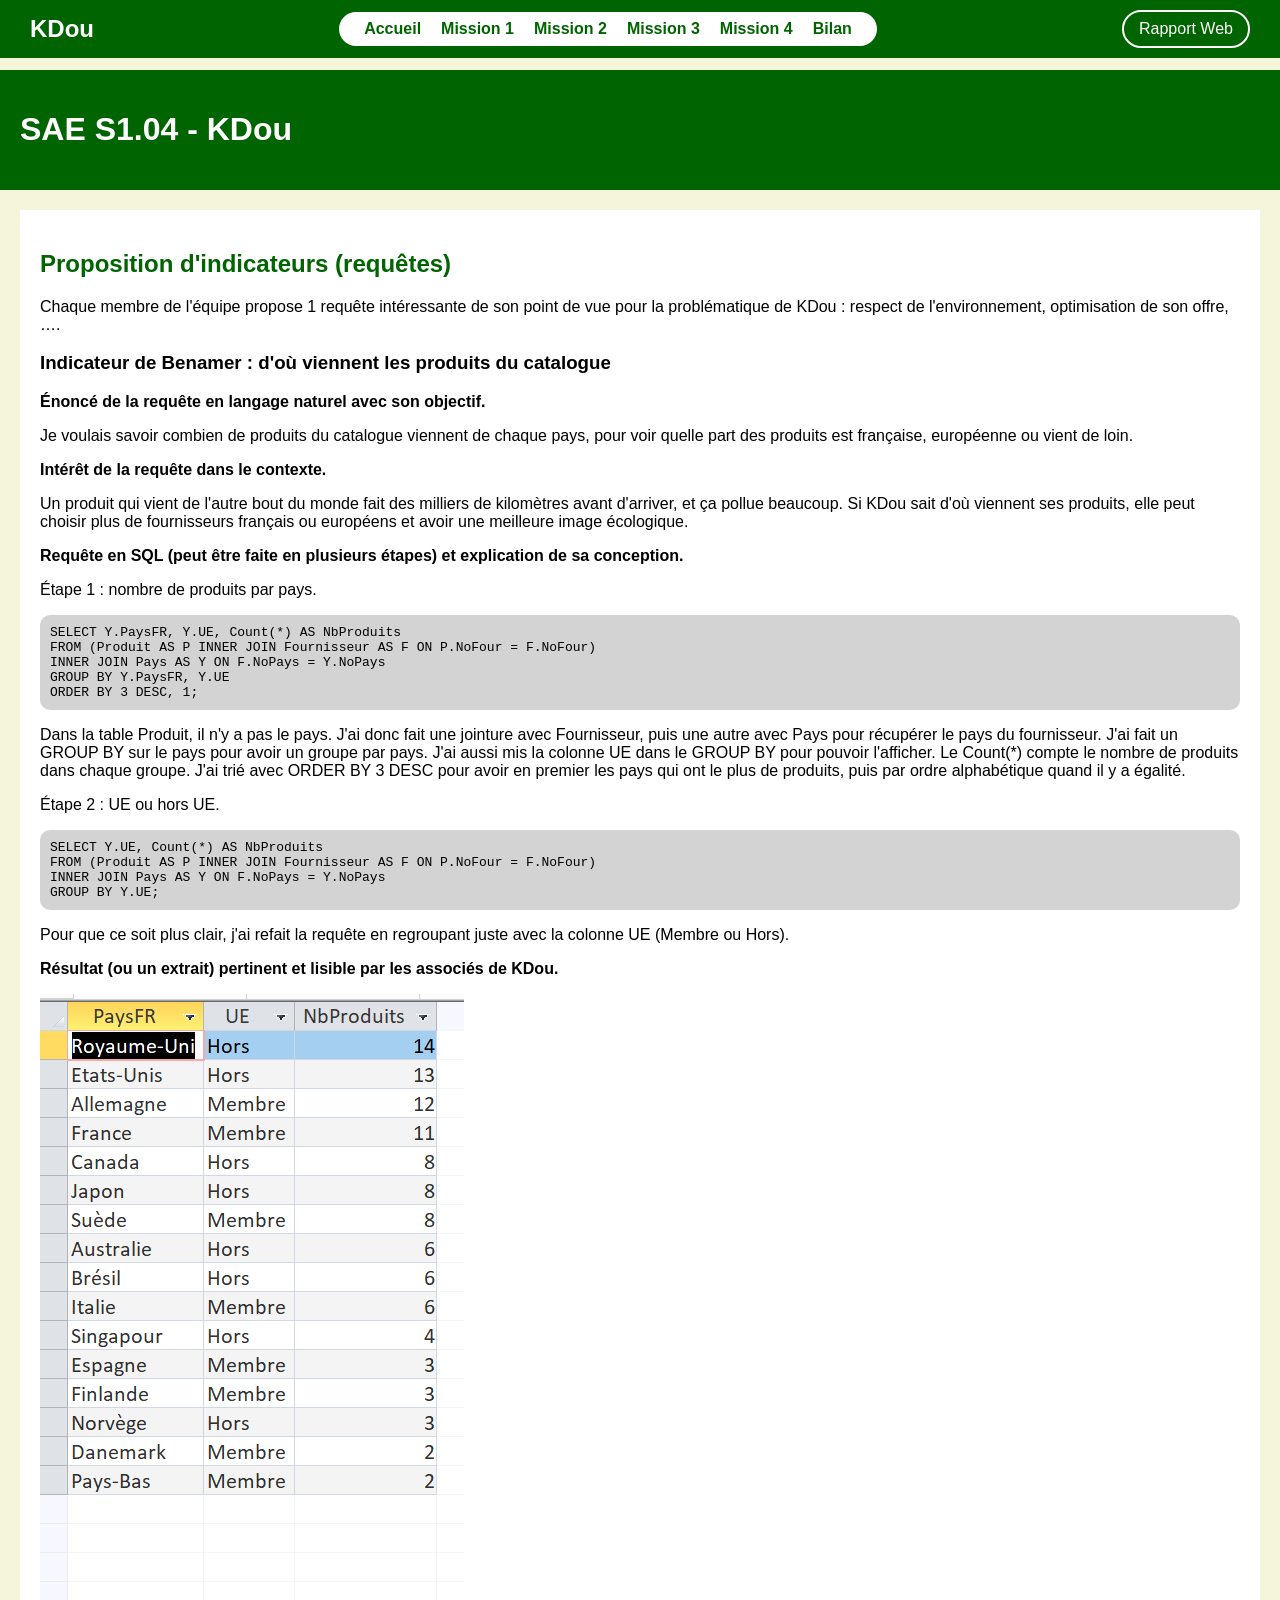
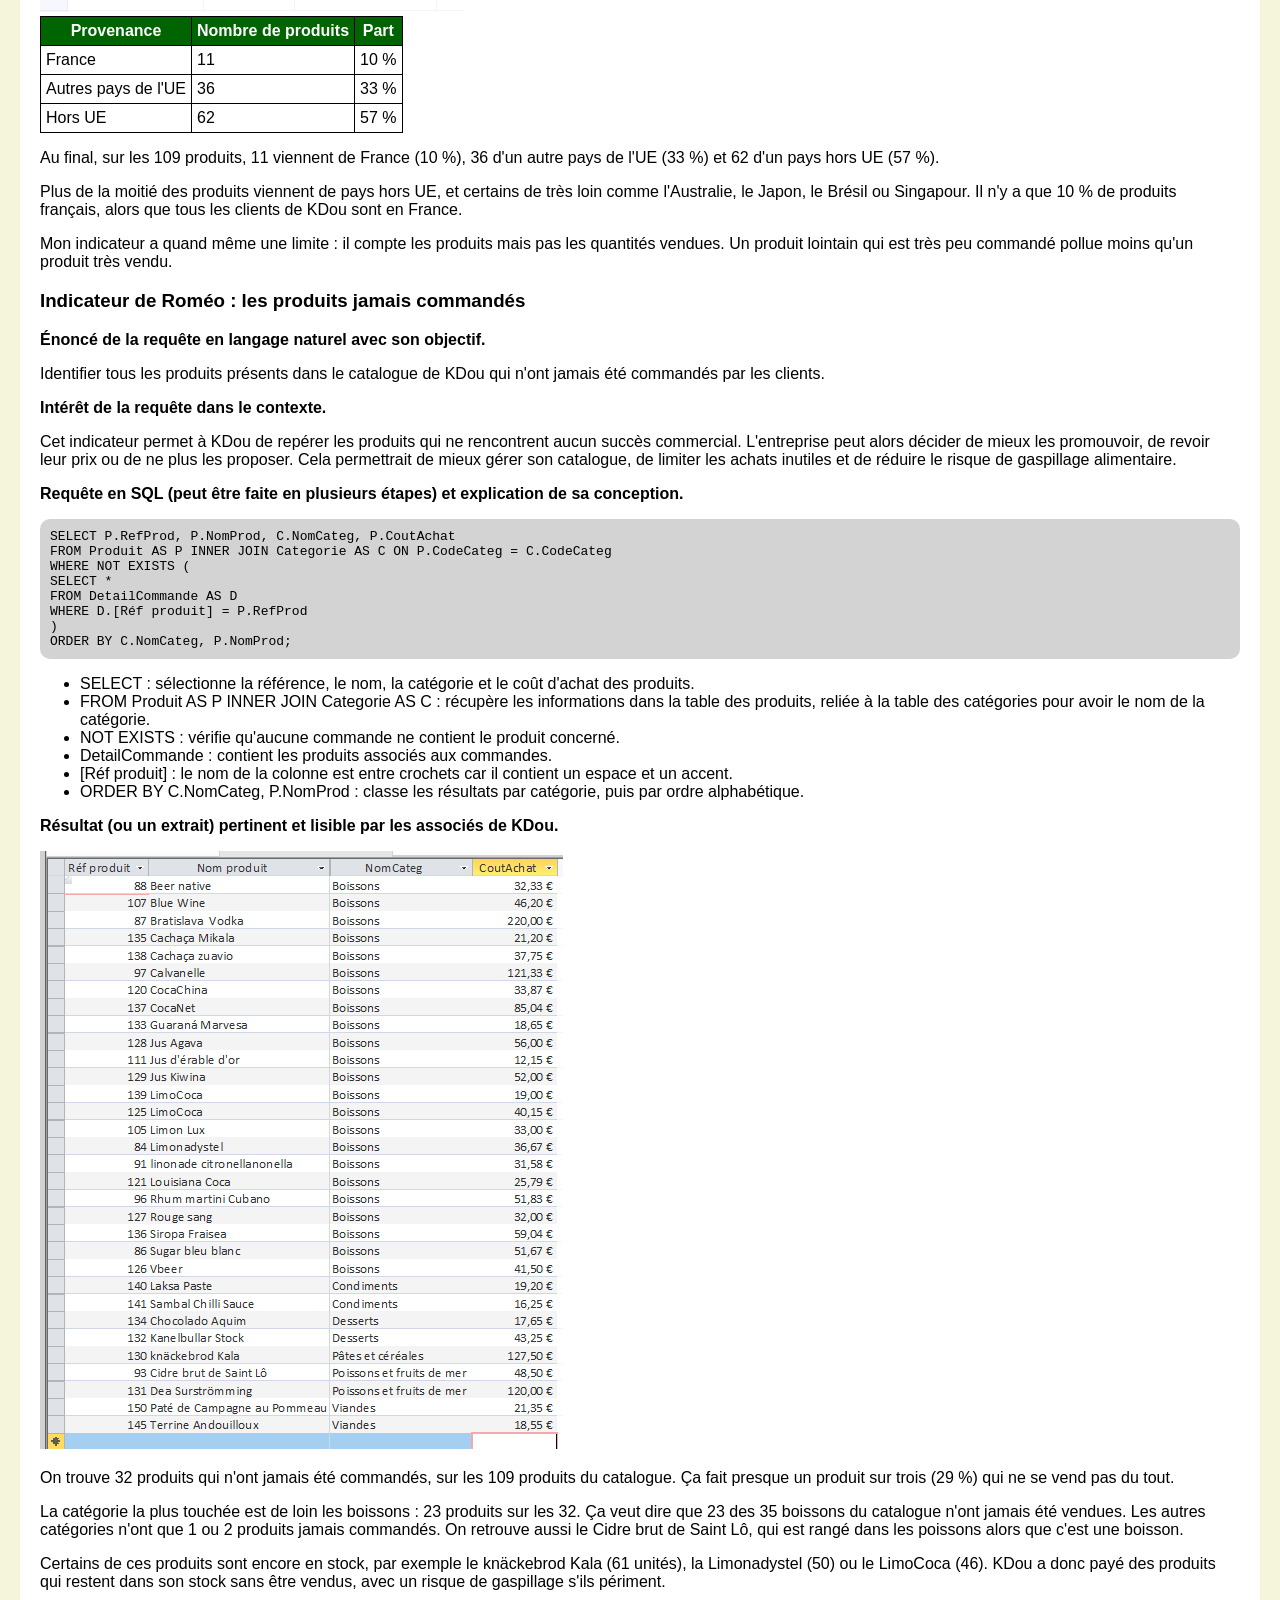
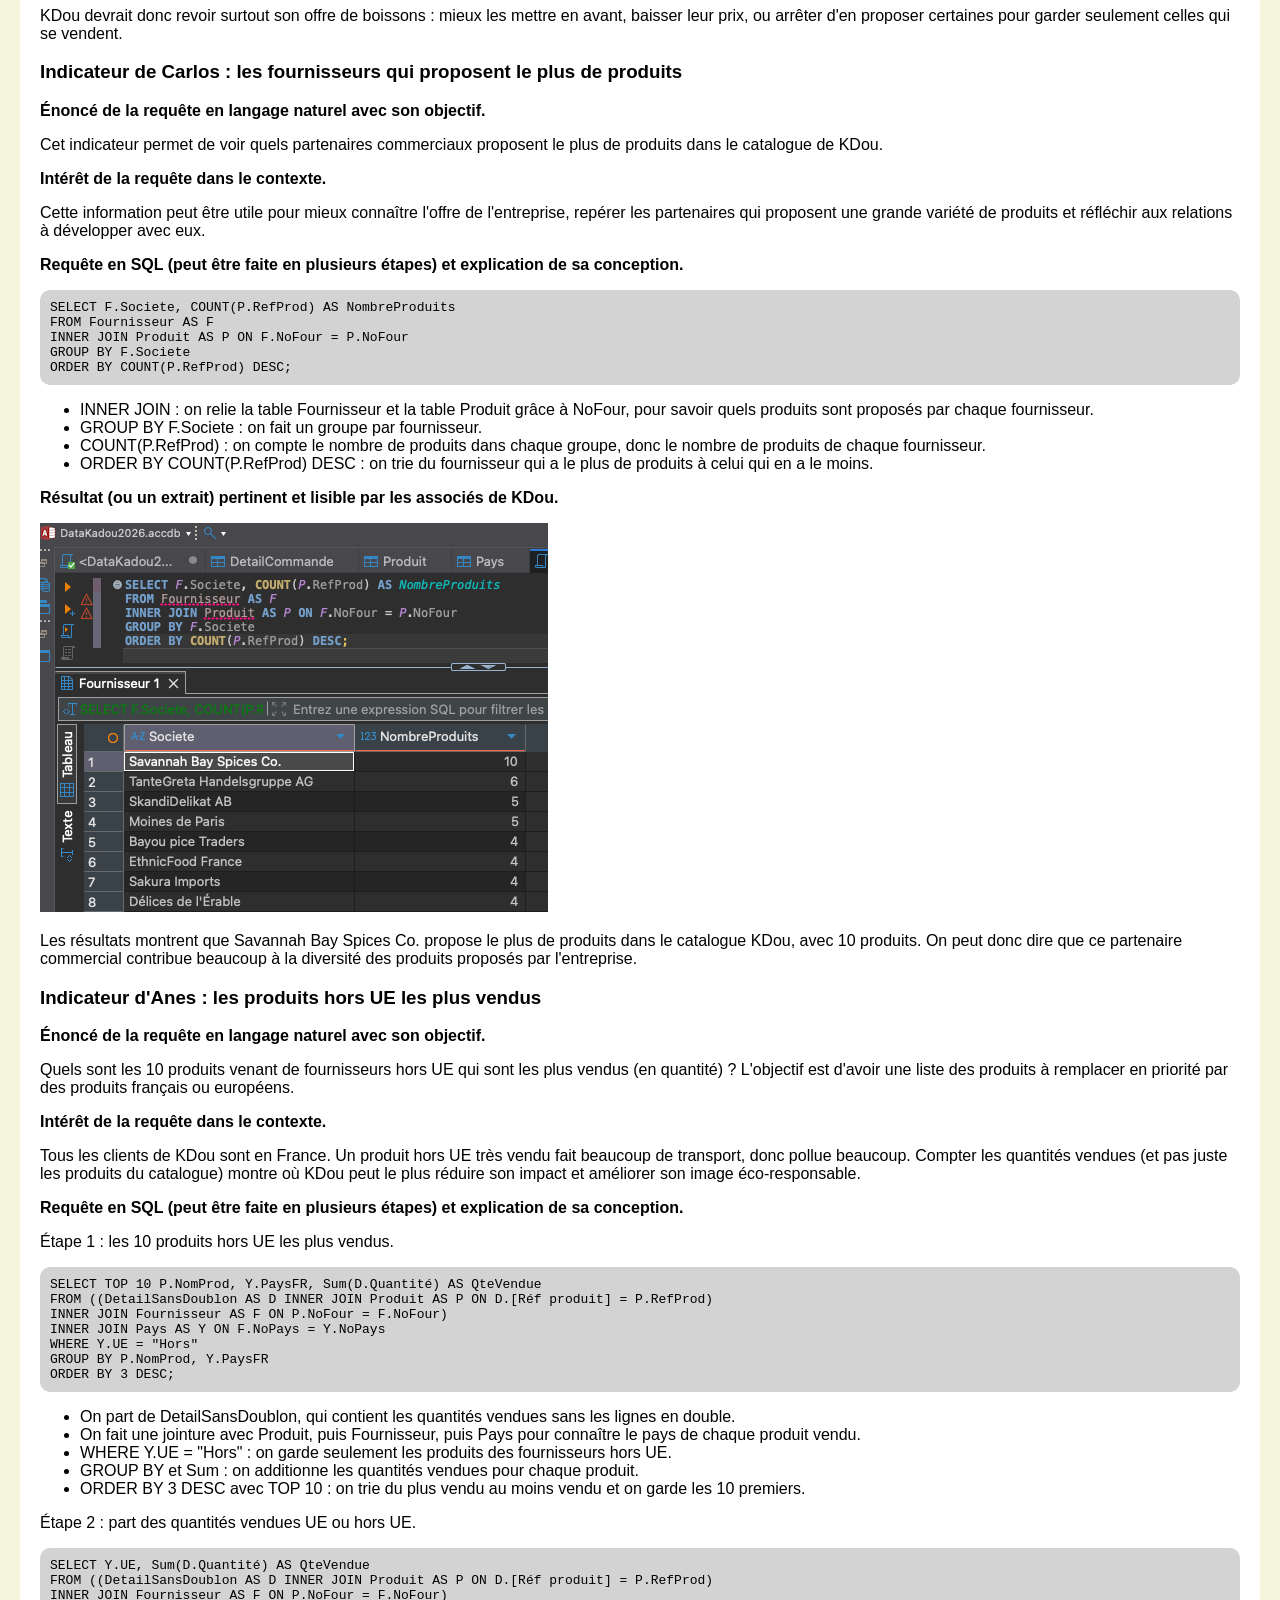
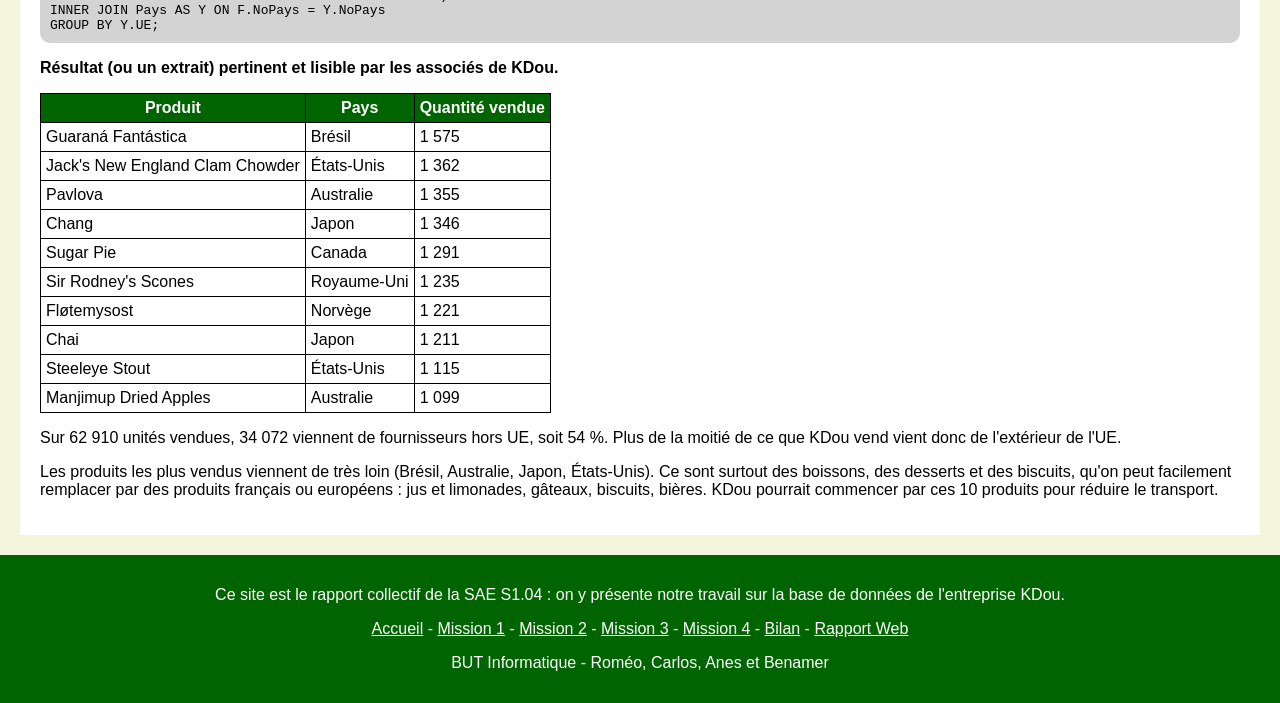
<file: personnels.html>
<!DOCTYPE html>
<html lang="fr">
<head>
    <meta charset="UTF-8">
    <title>Mission 4 - KDou</title>
    <link rel="stylesheet" href="css/SAE.css">
</head>
<body>

<!-- a copier sur toutes les pages -->
<header>
    <h1>SAE S1.04 - KDou</h1>
</header>

<!-- a copier sur toutes les pages -->
<nav>
    <p class="logo">KDou</p>
    <ul>
        <li><a href="index.html">Accueil</a></li>
        <li><a href="base.html">Mission 1</a></li>
        <li><a href="exploration.html">Mission 2</a></li>
        <li><a href="indicateurs.html">Mission 3</a></li>
        <li><a href="personnels.html">Mission 4</a></li>
        <li><a href="conclusion.html">Bilan</a></li>
    </ul>
    <a class="bouton-rapport" href="rapport.html">Rapport Web</a>
</nav>

<!-- chacun change que cette partie -->
<main>
    <h2>Proposition d'indicateurs (requêtes)</h2>
    <p>Chaque membre de l'équipe propose 1 requête intéressante de son point de vue pour la problématique de KDou : respect de l'environnement, optimisation de son offre, ….</p>

    <!-- indicateur de Benamer -->
    <h3>Indicateur de Benamer : d'où viennent les produits du catalogue</h3>

    <p><strong>Énoncé de la requête en langage naturel avec son objectif.</strong></p>
    <p>Je voulais savoir combien de produits du catalogue viennent de chaque pays, pour voir quelle part des produits est française, européenne ou vient de loin.</p>

    <p><strong>Intérêt de la requête dans le contexte.</strong></p>
    <p>Un produit qui vient de l'autre bout du monde fait des milliers de kilomètres avant d'arriver, et ça pollue beaucoup. Si KDou sait d'où viennent ses produits, elle peut choisir plus de fournisseurs français ou européens et avoir une meilleure image écologique.</p>

    <p><strong>Requête en SQL (peut être faite en plusieurs étapes) et explication de sa conception.</strong></p>
    <p>Étape 1 : nombre de produits par pays.</p>
    <pre>
SELECT Y.PaysFR, Y.UE, Count(*) AS NbProduits
FROM (Produit AS P INNER JOIN Fournisseur AS F ON P.NoFour = F.NoFour)
INNER JOIN Pays AS Y ON F.NoPays = Y.NoPays
GROUP BY Y.PaysFR, Y.UE
ORDER BY 3 DESC, 1;
</pre>
    <p>Dans la table Produit, il n'y a pas le pays. J'ai donc fait une jointure avec Fournisseur, puis une autre avec Pays pour récupérer le pays du fournisseur. J'ai fait un GROUP BY sur le pays pour avoir un groupe par pays. J'ai aussi mis la colonne UE dans le GROUP BY pour pouvoir l'afficher. Le Count(*) compte le nombre de produits dans chaque groupe. J'ai trié avec ORDER BY 3 DESC pour avoir en premier les pays qui ont le plus de produits, puis par ordre alphabétique quand il y a égalité.</p>
    <p>Étape 2 : UE ou hors UE.</p>
    <pre>
SELECT Y.UE, Count(*) AS NbProduits
FROM (Produit AS P INNER JOIN Fournisseur AS F ON P.NoFour = F.NoFour)
INNER JOIN Pays AS Y ON F.NoPays = Y.NoPays
GROUP BY Y.UE;
</pre>
    <p>Pour que ce soit plus clair, j'ai refait la requête en regroupant juste avec la colonne UE (Membre ou Hors).</p>

    <p><strong>Résultat (ou un extrait) pertinent et lisible par les associés de KDou.</strong></p>
    <img src="images/3%20resultat.png" alt="Résultat de l'indicateur : produits par pays">
    <table>
        <tr>
            <th>Provenance</th>
            <th>Nombre de produits</th>
            <th>Part</th>
        </tr>
        <tr>
            <td>France</td>
            <td>11</td>
            <td>10 %</td>
        </tr>
        <tr>
            <td>Autres pays de l'UE</td>
            <td>36</td>
            <td>33 %</td>
        </tr>
        <tr>
            <td>Hors UE</td>
            <td>62</td>
            <td>57 %</td>
        </tr>
    </table>
    <p>Au final, sur les 109 produits, 11 viennent de France (10 %), 36 d'un autre pays de l'UE (33 %) et 62 d'un pays hors UE (57 %).</p>
    <p>Plus de la moitié des produits viennent de pays hors UE, et certains de très loin comme l'Australie, le Japon, le Brésil ou Singapour. Il n'y a que 10 % de produits français, alors que tous les clients de KDou sont en France.</p>
    <p>Mon indicateur a quand même une limite : il compte les produits mais pas les quantités vendues. Un produit lointain qui est très peu commandé pollue moins qu'un produit très vendu.</p>

    <!-- indicateur de Roméo -->
    <h3>Indicateur de Roméo : les produits jamais commandés</h3>

    <p><strong>Énoncé de la requête en langage naturel avec son objectif.</strong></p>
    <p>Identifier tous les produits présents dans le catalogue de KDou qui n'ont jamais été commandés par les clients.</p>

    <p><strong>Intérêt de la requête dans le contexte.</strong></p>
    <p>Cet indicateur permet à KDou de repérer les produits qui ne rencontrent aucun succès commercial. L'entreprise peut alors décider de mieux les promouvoir, de revoir leur prix ou de ne plus les proposer. Cela permettrait de mieux gérer son catalogue, de limiter les achats inutiles et de réduire le risque de gaspillage alimentaire.</p>

    <p><strong>Requête en SQL (peut être faite en plusieurs étapes) et explication de sa conception.</strong></p>
    <pre>
SELECT P.RefProd, P.NomProd, C.NomCateg, P.CoutAchat
FROM Produit AS P INNER JOIN Categorie AS C ON P.CodeCateg = C.CodeCateg
WHERE NOT EXISTS (
SELECT *
FROM DetailCommande AS D
WHERE D.[Réf produit] = P.RefProd
)
ORDER BY C.NomCateg, P.NomProd;
</pre>
    <ul>
        <li>SELECT : sélectionne la référence, le nom, la catégorie et le coût d'achat des produits.</li>
        <li>FROM Produit AS P INNER JOIN Categorie AS C : récupère les informations dans la table des produits, reliée à la table des catégories pour avoir le nom de la catégorie.</li>
        <li>NOT EXISTS : vérifie qu'aucune commande ne contient le produit concerné.</li>
        <li>DetailCommande : contient les produits associés aux commandes.</li>
        <li>[Réf produit] : le nom de la colonne est entre crochets car il contient un espace et un accent.</li>
        <li>ORDER BY C.NomCateg, P.NomProd : classe les résultats par catégorie, puis par ordre alphabétique.</li>
    </ul>

    <p><strong>Résultat (ou un extrait) pertinent et lisible par les associés de KDou.</strong></p>
    <img src="images/Roméo%20resultat.png" alt="Résultat de l'indicateur de Roméo : produits jamais commandés">
    <p>On trouve 32 produits qui n'ont jamais été commandés, sur les 109 produits du catalogue. Ça fait presque un produit sur trois (29 %) qui ne se vend pas du tout.</p>
    <p>La catégorie la plus touchée est de loin les boissons : 23 produits sur les 32. Ça veut dire que 23 des 35 boissons du catalogue n'ont jamais été vendues. Les autres catégories n'ont que 1 ou 2 produits jamais commandés. On retrouve aussi le Cidre brut de Saint Lô, qui est rangé dans les poissons alors que c'est une boisson.</p>
    <p>Certains de ces produits sont encore en stock, par exemple le knäckebrod Kala (61 unités), la Limonadystel (50) ou le LimoCoca (46). KDou a donc payé des produits qui restent dans son stock sans être vendus, avec un risque de gaspillage s'ils périment.</p>
    <p>KDou devrait donc revoir surtout son offre de boissons : mieux les mettre en avant, baisser leur prix, ou arrêter d'en proposer certaines pour garder seulement celles qui se vendent.</p>

    <!-- indicateur de Carlos -->
    <h3>Indicateur de Carlos : les fournisseurs qui proposent le plus de produits</h3>

    <p><strong>Énoncé de la requête en langage naturel avec son objectif.</strong></p>
    <p>Cet indicateur permet de voir quels partenaires commerciaux proposent le plus de produits dans le catalogue de KDou.</p>

    <p><strong>Intérêt de la requête dans le contexte.</strong></p>
    <p>Cette information peut être utile pour mieux connaître l'offre de l'entreprise, repérer les partenaires qui proposent une grande variété de produits et réfléchir aux relations à développer avec eux.</p>

    <p><strong>Requête en SQL (peut être faite en plusieurs étapes) et explication de sa conception.</strong></p>
    <pre>
SELECT F.Societe, COUNT(P.RefProd) AS NombreProduits
FROM Fournisseur AS F
INNER JOIN Produit AS P ON F.NoFour = P.NoFour
GROUP BY F.Societe
ORDER BY COUNT(P.RefProd) DESC;
</pre>
    <ul>
        <li>INNER JOIN : on relie la table Fournisseur et la table Produit grâce à NoFour, pour savoir quels produits sont proposés par chaque fournisseur.</li>
        <li>GROUP BY F.Societe : on fait un groupe par fournisseur.</li>
        <li>COUNT(P.RefProd) : on compte le nombre de produits dans chaque groupe, donc le nombre de produits de chaque fournisseur.</li>
        <li>ORDER BY COUNT(P.RefProd) DESC : on trie du fournisseur qui a le plus de produits à celui qui en a le moins.</li>
    </ul>

    <p><strong>Résultat (ou un extrait) pertinent et lisible par les associés de KDou.</strong></p>
    <img src="images/carlos%20indicateurr.webp" alt="Résultat de l'indicateur de Carlos : nombre de produits par fournisseur">
    <p>Les résultats montrent que Savannah Bay Spices Co. propose le plus de produits dans le catalogue KDou, avec 10 produits. On peut donc dire que ce partenaire commercial contribue beaucoup à la diversité des produits proposés par l'entreprise.</p>

    <!-- indicateur d'Anes -->
    <h3>Indicateur d'Anes : les produits hors UE les plus vendus</h3>

    <p><strong>Énoncé de la requête en langage naturel avec son objectif.</strong></p>
    <p>Quels sont les 10 produits venant de fournisseurs hors UE qui sont les plus vendus (en quantité) ? L'objectif est d'avoir une liste des produits à remplacer en priorité par des produits français ou européens.</p>

    <p><strong>Intérêt de la requête dans le contexte.</strong></p>
    <p>Tous les clients de KDou sont en France. Un produit hors UE très vendu fait beaucoup de transport, donc pollue beaucoup. Compter les quantités vendues (et pas juste les produits du catalogue) montre où KDou peut le plus réduire son impact et améliorer son image éco-responsable.</p>

    <p><strong>Requête en SQL (peut être faite en plusieurs étapes) et explication de sa conception.</strong></p>
    <p>Étape 1 : les 10 produits hors UE les plus vendus.</p>
    <pre>
SELECT TOP 10 P.NomProd, Y.PaysFR, Sum(D.Quantité) AS QteVendue
FROM ((DetailSansDoublon AS D INNER JOIN Produit AS P ON D.[Réf produit] = P.RefProd)
INNER JOIN Fournisseur AS F ON P.NoFour = F.NoFour)
INNER JOIN Pays AS Y ON F.NoPays = Y.NoPays
WHERE Y.UE = "Hors"
GROUP BY P.NomProd, Y.PaysFR
ORDER BY 3 DESC;
</pre>
    <ul>
        <li>On part de DetailSansDoublon, qui contient les quantités vendues sans les lignes en double.</li>
        <li>On fait une jointure avec Produit, puis Fournisseur, puis Pays pour connaître le pays de chaque produit vendu.</li>
        <li>WHERE Y.UE = "Hors" : on garde seulement les produits des fournisseurs hors UE.</li>
        <li>GROUP BY et Sum : on additionne les quantités vendues pour chaque produit.</li>
        <li>ORDER BY 3 DESC avec TOP 10 : on trie du plus vendu au moins vendu et on garde les 10 premiers.</li>
    </ul>
    <p>Étape 2 : part des quantités vendues UE ou hors UE.</p>
    <pre>
SELECT Y.UE, Sum(D.Quantité) AS QteVendue
FROM ((DetailSansDoublon AS D INNER JOIN Produit AS P ON D.[Réf produit] = P.RefProd)
INNER JOIN Fournisseur AS F ON P.NoFour = F.NoFour)
INNER JOIN Pays AS Y ON F.NoPays = Y.NoPays
GROUP BY Y.UE;
</pre>

    <p><strong>Résultat (ou un extrait) pertinent et lisible par les associés de KDou.</strong></p>
    <table>
        <tr>
            <th>Produit</th>
            <th>Pays</th>
            <th>Quantité vendue</th>
        </tr>
        <tr><td>Guaraná Fantástica</td><td>Brésil</td><td>1 575</td></tr>
        <tr><td>Jack's New England Clam Chowder</td><td>États-Unis</td><td>1 362</td></tr>
        <tr><td>Pavlova</td><td>Australie</td><td>1 355</td></tr>
        <tr><td>Chang</td><td>Japon</td><td>1 346</td></tr>
        <tr><td>Sugar Pie</td><td>Canada</td><td>1 291</td></tr>
        <tr><td>Sir Rodney's Scones</td><td>Royaume-Uni</td><td>1 235</td></tr>
        <tr><td>Fløtemysost</td><td>Norvège</td><td>1 221</td></tr>
        <tr><td>Chai</td><td>Japon</td><td>1 211</td></tr>
        <tr><td>Steeleye Stout</td><td>États-Unis</td><td>1 115</td></tr>
        <tr><td>Manjimup Dried Apples</td><td>Australie</td><td>1 099</td></tr>
    </table>
    <p>Sur 62 910 unités vendues, 34 072 viennent de fournisseurs hors UE, soit 54 %. Plus de la moitié de ce que KDou vend vient donc de l'extérieur de l'UE.</p>
    <p>Les produits les plus vendus viennent de très loin (Brésil, Australie, Japon, États-Unis). Ce sont surtout des boissons, des desserts et des biscuits, qu'on peut facilement remplacer par des produits français ou européens : jus et limonades, gâteaux, biscuits, bières. KDou pourrait commencer par ces 10 produits pour réduire le transport.</p>
</main>

<!-- a copier sur toutes les pages -->
<footer>
    <p>Ce site est le rapport collectif de la SAE S1.04 : on y présente notre travail sur la base de données de l'entreprise KDou.</p>
    <p>
        <a href="index.html">Accueil</a> -
        <a href="base.html">Mission 1</a> -
        <a href="exploration.html">Mission 2</a> -
        <a href="indicateurs.html">Mission 3</a> -
        <a href="personnels.html">Mission 4</a> -
        <a href="conclusion.html">Bilan</a> -
        <a href="rapport.html">Rapport Web</a>
    </p>
    <p>BUT Informatique - Roméo, Carlos, Anes et Benamer</p>
</footer>

</body>
</html>
</file>
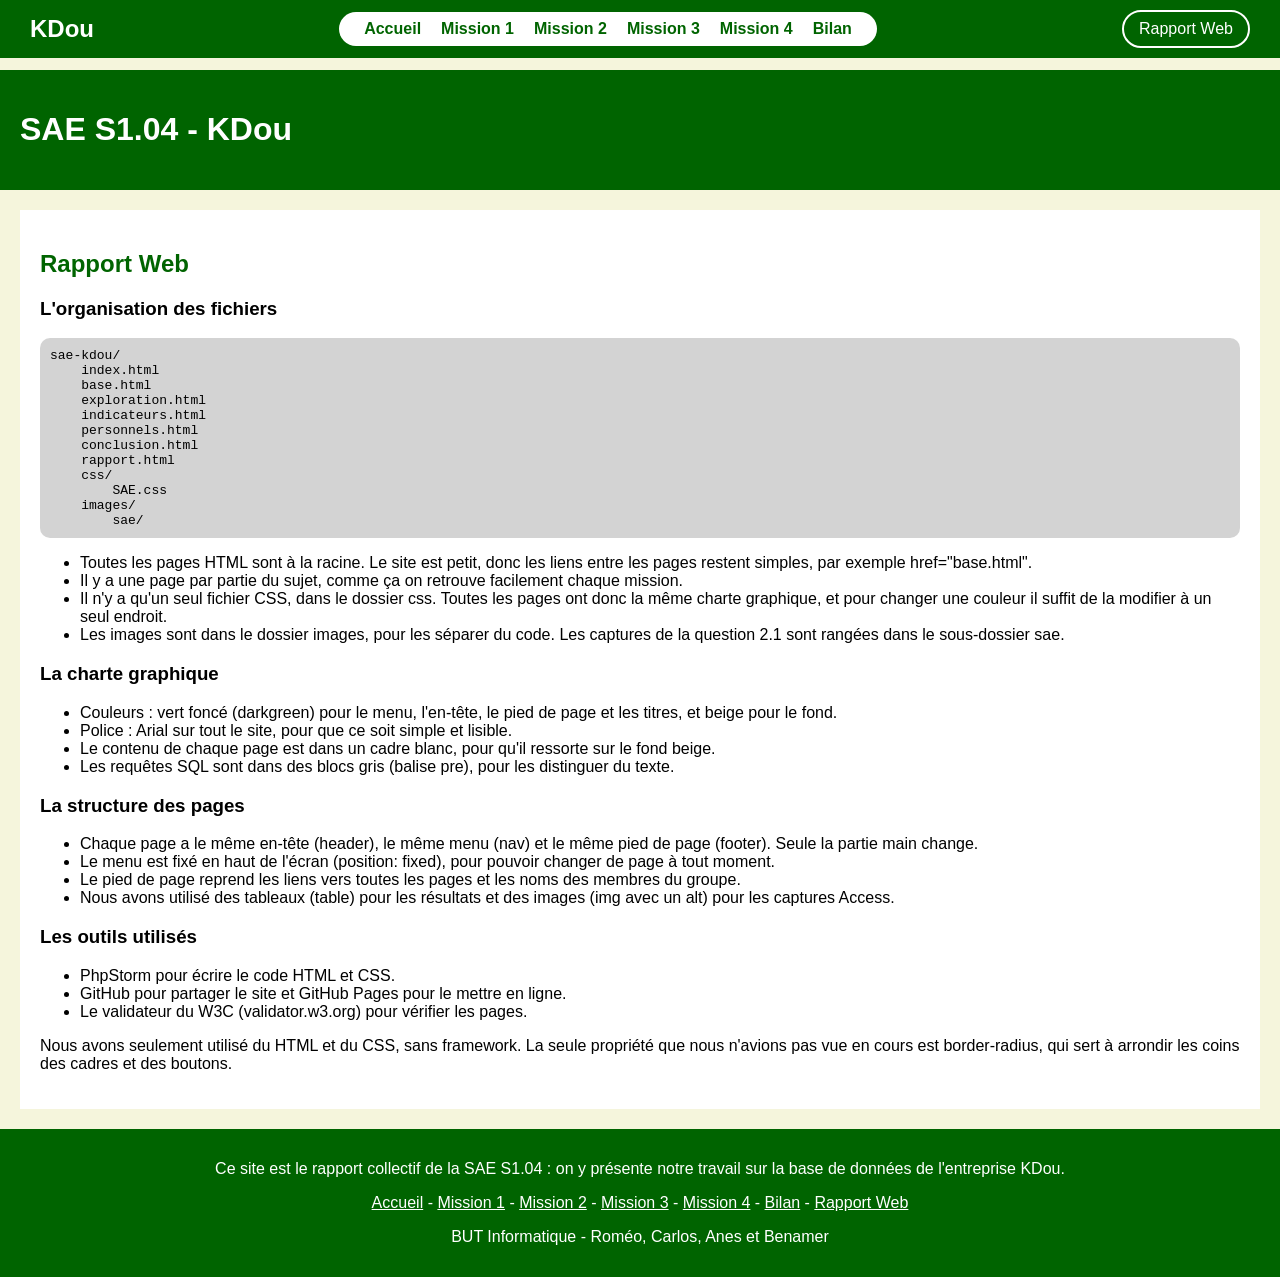
<file: rapport.html>
<!DOCTYPE html>
<html lang="fr">
<head>
    <meta charset="UTF-8">
    <title>Rapport Web - KDou</title>
    <link rel="stylesheet" href="css/SAE.css">
</head>
<body>

<!-- a copier sur toutes les pages -->
<header>
    <h1>SAE S1.04 - KDou</h1>
</header>

<!-- a copier sur toutes les pages -->
<nav>
    <p class="logo">KDou</p>
    <ul>
        <li><a href="index.html">Accueil</a></li>
        <li><a href="base.html">Mission 1</a></li>
        <li><a href="exploration.html">Mission 2</a></li>
        <li><a href="indicateurs.html">Mission 3</a></li>
        <li><a href="personnels.html">Mission 4</a></li>
        <li><a href="conclusion.html">Bilan</a></li>
    </ul>
    <a class="bouton-rapport" href="rapport.html">Rapport Web</a>
</nav>

<!-- chacun change que cette partie -->
<main>
    <h2>Rapport Web</h2>

    <h3>L'organisation des fichiers</h3>
    <pre>
sae-kdou/
    index.html
    base.html
    exploration.html
    indicateurs.html
    personnels.html
    conclusion.html
    rapport.html
    css/
        SAE.css
    images/
        sae/
</pre>
    <ul>
        <li>Toutes les pages HTML sont à la racine. Le site est petit, donc les liens entre les pages restent simples, par exemple href="base.html".</li>
        <li>Il y a une page par partie du sujet, comme ça on retrouve facilement chaque mission.</li>
        <li>Il n'y a qu'un seul fichier CSS, dans le dossier css. Toutes les pages ont donc la même charte graphique, et pour changer une couleur il suffit de la modifier à un seul endroit.</li>
        <li>Les images sont dans le dossier images, pour les séparer du code. Les captures de la question 2.1 sont rangées dans le sous-dossier sae.</li>
    </ul>

    <h3>La charte graphique</h3>
    <ul>
        <li>Couleurs : vert foncé (darkgreen) pour le menu, l'en-tête, le pied de page et les titres, et beige pour le fond.</li>
        <li>Police : Arial sur tout le site, pour que ce soit simple et lisible.</li>
        <li>Le contenu de chaque page est dans un cadre blanc, pour qu'il ressorte sur le fond beige.</li>
        <li>Les requêtes SQL sont dans des blocs gris (balise pre), pour les distinguer du texte.</li>
    </ul>

    <h3>La structure des pages</h3>
    <ul>
        <li>Chaque page a le même en-tête (header), le même menu (nav) et le même pied de page (footer). Seule la partie main change.</li>
        <li>Le menu est fixé en haut de l'écran (position: fixed), pour pouvoir changer de page à tout moment.</li>
        <li>Le pied de page reprend les liens vers toutes les pages et les noms des membres du groupe.</li>
        <li>Nous avons utilisé des tableaux (table) pour les résultats et des images (img avec un alt) pour les captures Access.</li>
    </ul>

    <h3>Les outils utilisés</h3>
    <ul>
        <li>PhpStorm pour écrire le code HTML et CSS.</li>
        <li>GitHub pour partager le site et GitHub Pages pour le mettre en ligne.</li>
        <li>Le validateur du W3C (validator.w3.org) pour vérifier les pages.</li>
    </ul>
    <p>Nous avons seulement utilisé du HTML et du CSS, sans framework. La seule propriété que nous n'avions pas vue en cours est border-radius, qui sert à arrondir les coins des cadres et des boutons.</p>
</main>

<!-- a copier sur toutes les pages -->
<footer>
    <p>Ce site est le rapport collectif de la SAE S1.04 : on y présente notre travail sur la base de données de l'entreprise KDou.</p>
    <p>
        <a href="index.html">Accueil</a> -
        <a href="base.html">Mission 1</a> -
        <a href="exploration.html">Mission 2</a> -
        <a href="indicateurs.html">Mission 3</a> -
        <a href="personnels.html">Mission 4</a> -
        <a href="conclusion.html">Bilan</a> -
        <a href="rapport.html">Rapport Web</a>
    </p>
    <p>BUT Informatique - Roméo, Carlos, Anes et Benamer</p>
</footer>

</body>
</html>
</file>
<file: css/SAE.css>
/* CSS commun à tout le site, ne pas en faire un autre */

body {
    font-family: Arial;
    background-color: beige;
    margin: 0;
}

/* le titre en haut */
header {
    background-color: darkgreen;
    color: white;
    padding: 20px;
    margin-top: 70px; /* sinon le menu cache le titre */
}

/* le menu reste en haut (demandé par le prof) */
nav {
    position: fixed;
    top: 0;
    left: 0;
    right: 0;
    display: flex;
    justify-content: space-between;
    align-items: center;
    padding: 10px 30px;
    background-color: darkgreen;
}

.logo {
    color: white;
    font-size: 24px;
    font-weight: bold;
    margin: 0;
}

/* les liens dans un cadre blanc arrondi */
nav ul {
    display: flex;
    gap: 20px;
    list-style-type: none;
    margin: 0;
    padding: 8px 25px;
    background-color: white;
    border-radius: 20px;
}

nav ul a {
    color: darkgreen;
    text-decoration: none;
    font-weight: bold;
}

nav ul a:hover {
    text-decoration: underline;
}

/* bouton Rapport Web */
.bouton-rapport {
    color: white;
    border: 2px solid white;
    border-radius: 20px;
    padding: 8px 15px;
    text-decoration: none;
}

.bouton-rapport:hover {
    background-color: white;
    color: darkgreen;
}

/* le contenu des pages */
main {
    background-color: white;
    margin: 20px;
    padding: 20px;
}

h2 {
    color: darkgreen;
}

/* les tableaux de résultats */
table {
    border-collapse: collapse;
}

th {
    background-color: darkgreen;
    color: white;
    border: 1px solid black;
    padding: 5px;
}

td {
    border: 1px solid black;
    padding: 5px;
}

/* les captures ne dépassent pas */
img {
    max-width: 100%;
}

footer {
    text-align: center;
}
.equipe {
    display: flex;
    justify-content: center;
    gap: 20px;
}

.membre {
    background-color: beige;
    border: 2px solid darkgreen;
    padding: 15px 25px;
    font-weight: bold;
}

/* blocs pour aller vers les autres pages */
.parties {
    display: flex;
    justify-content: center;
    gap: 15px;
}

.bloc {
    background-color: darkgreen;
    color: white;
    padding: 20px;
    text-decoration: none;
    font-weight: bold;
}

.bloc:hover {
    background-color: green;
}

/* pied de page */
footer {
    background-color: darkgreen;
    color: white;
    padding: 15px;
}

footer a {
    color: white;
}
/* les requetes SQL */
pre {
    background-color: lightgray;
    padding: 10px;
    border-radius: 10px;
}
</file>
